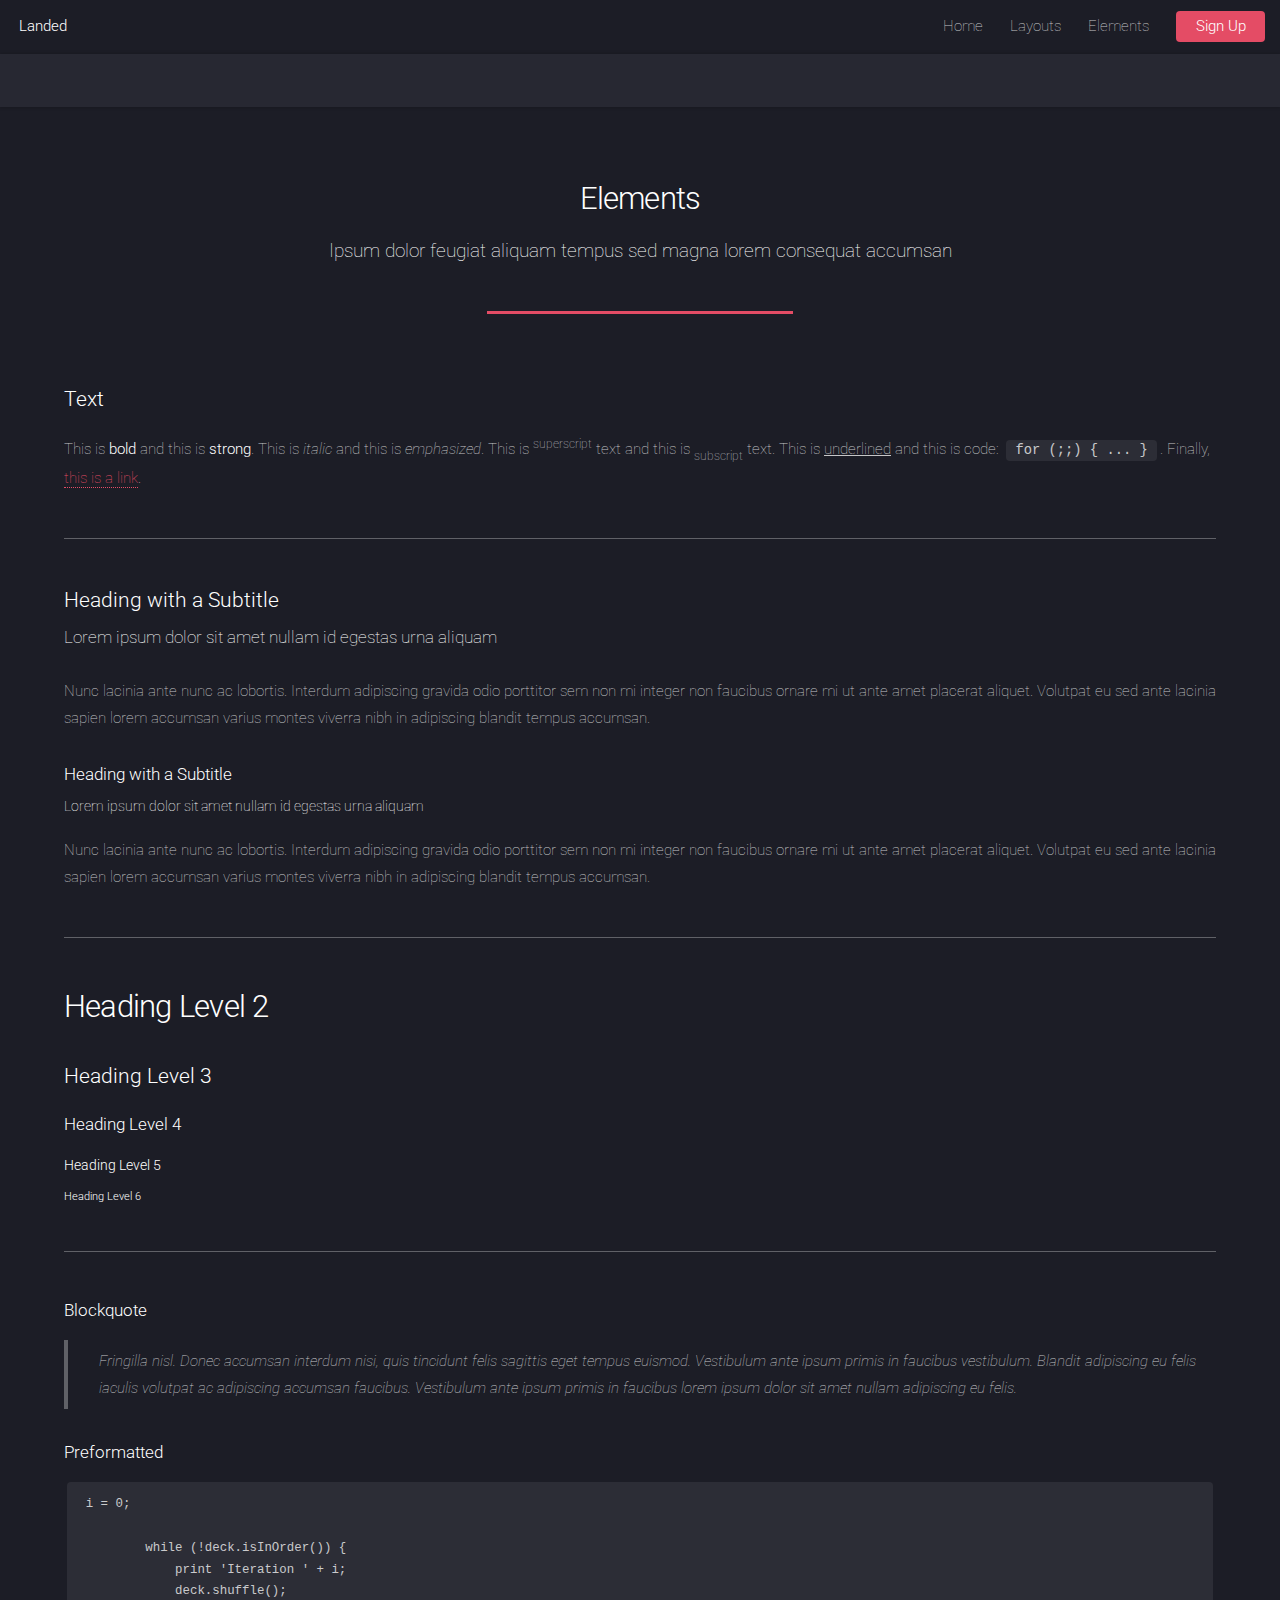
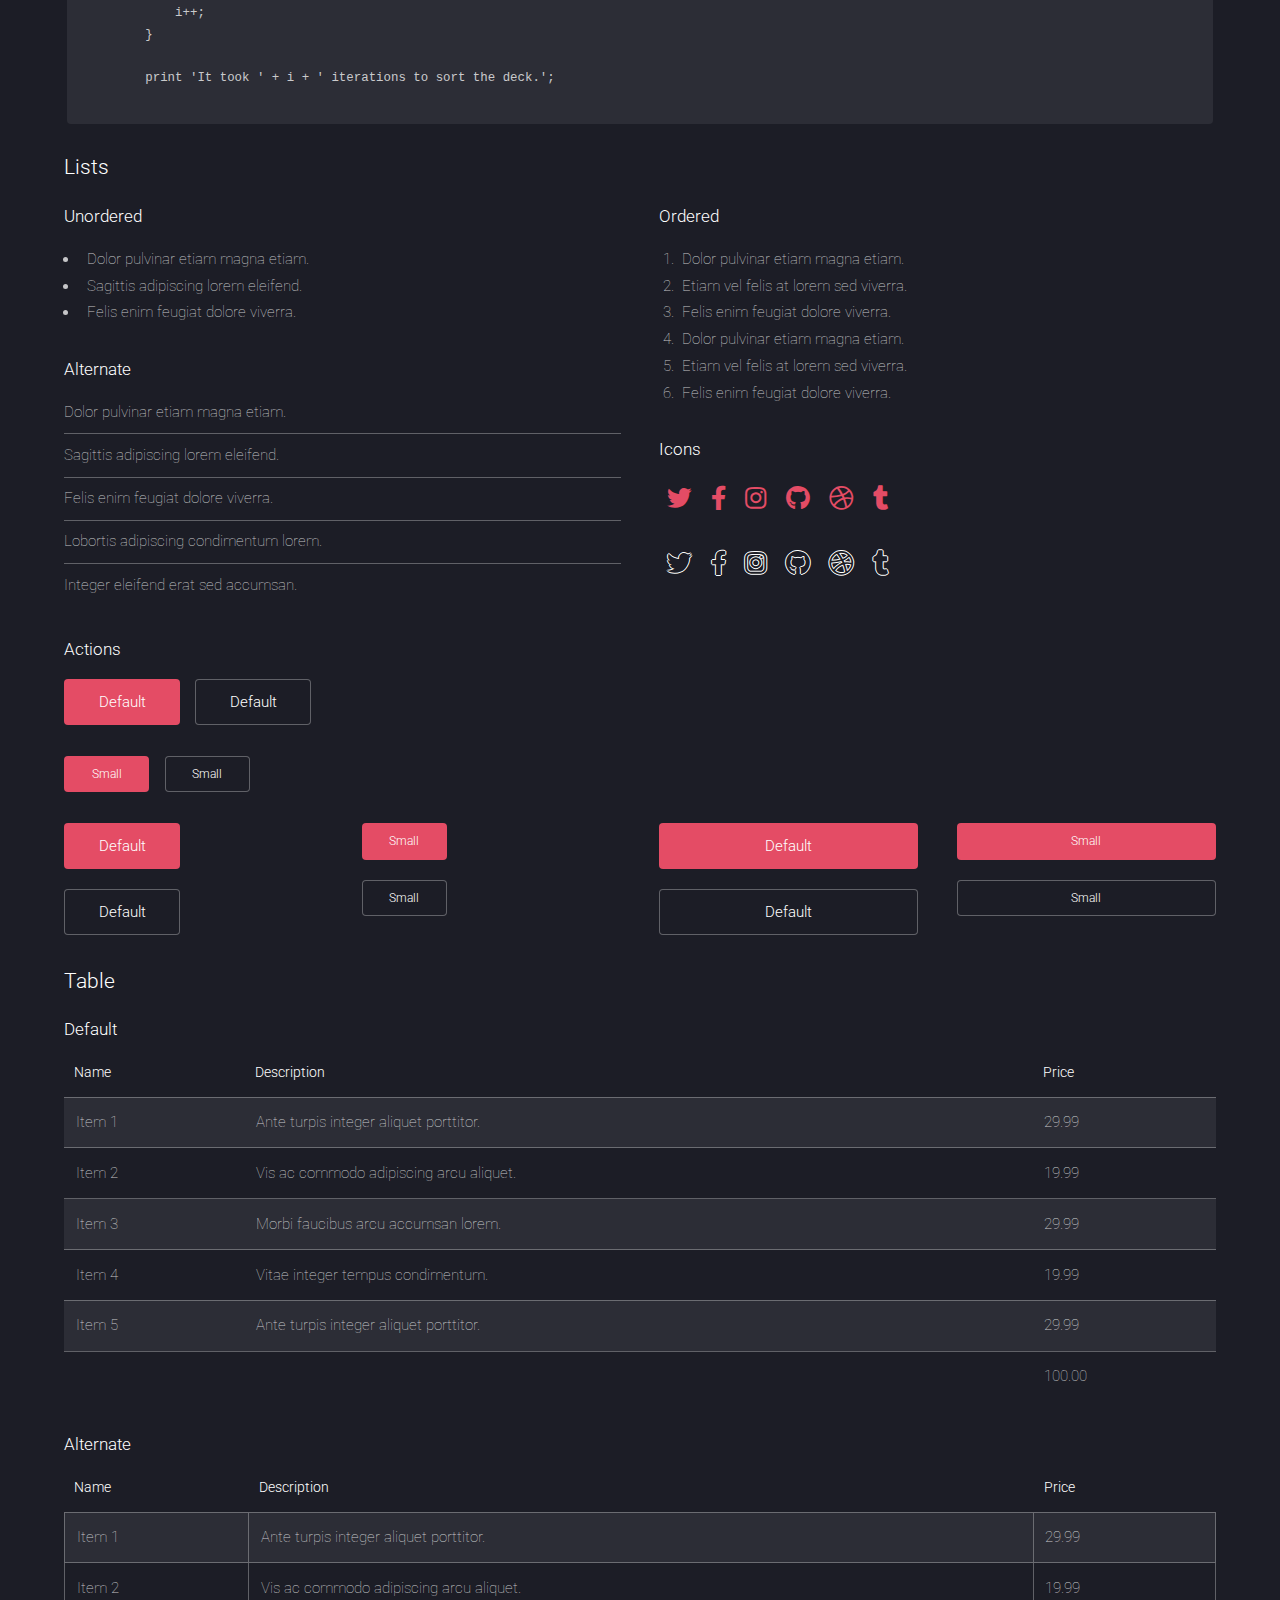
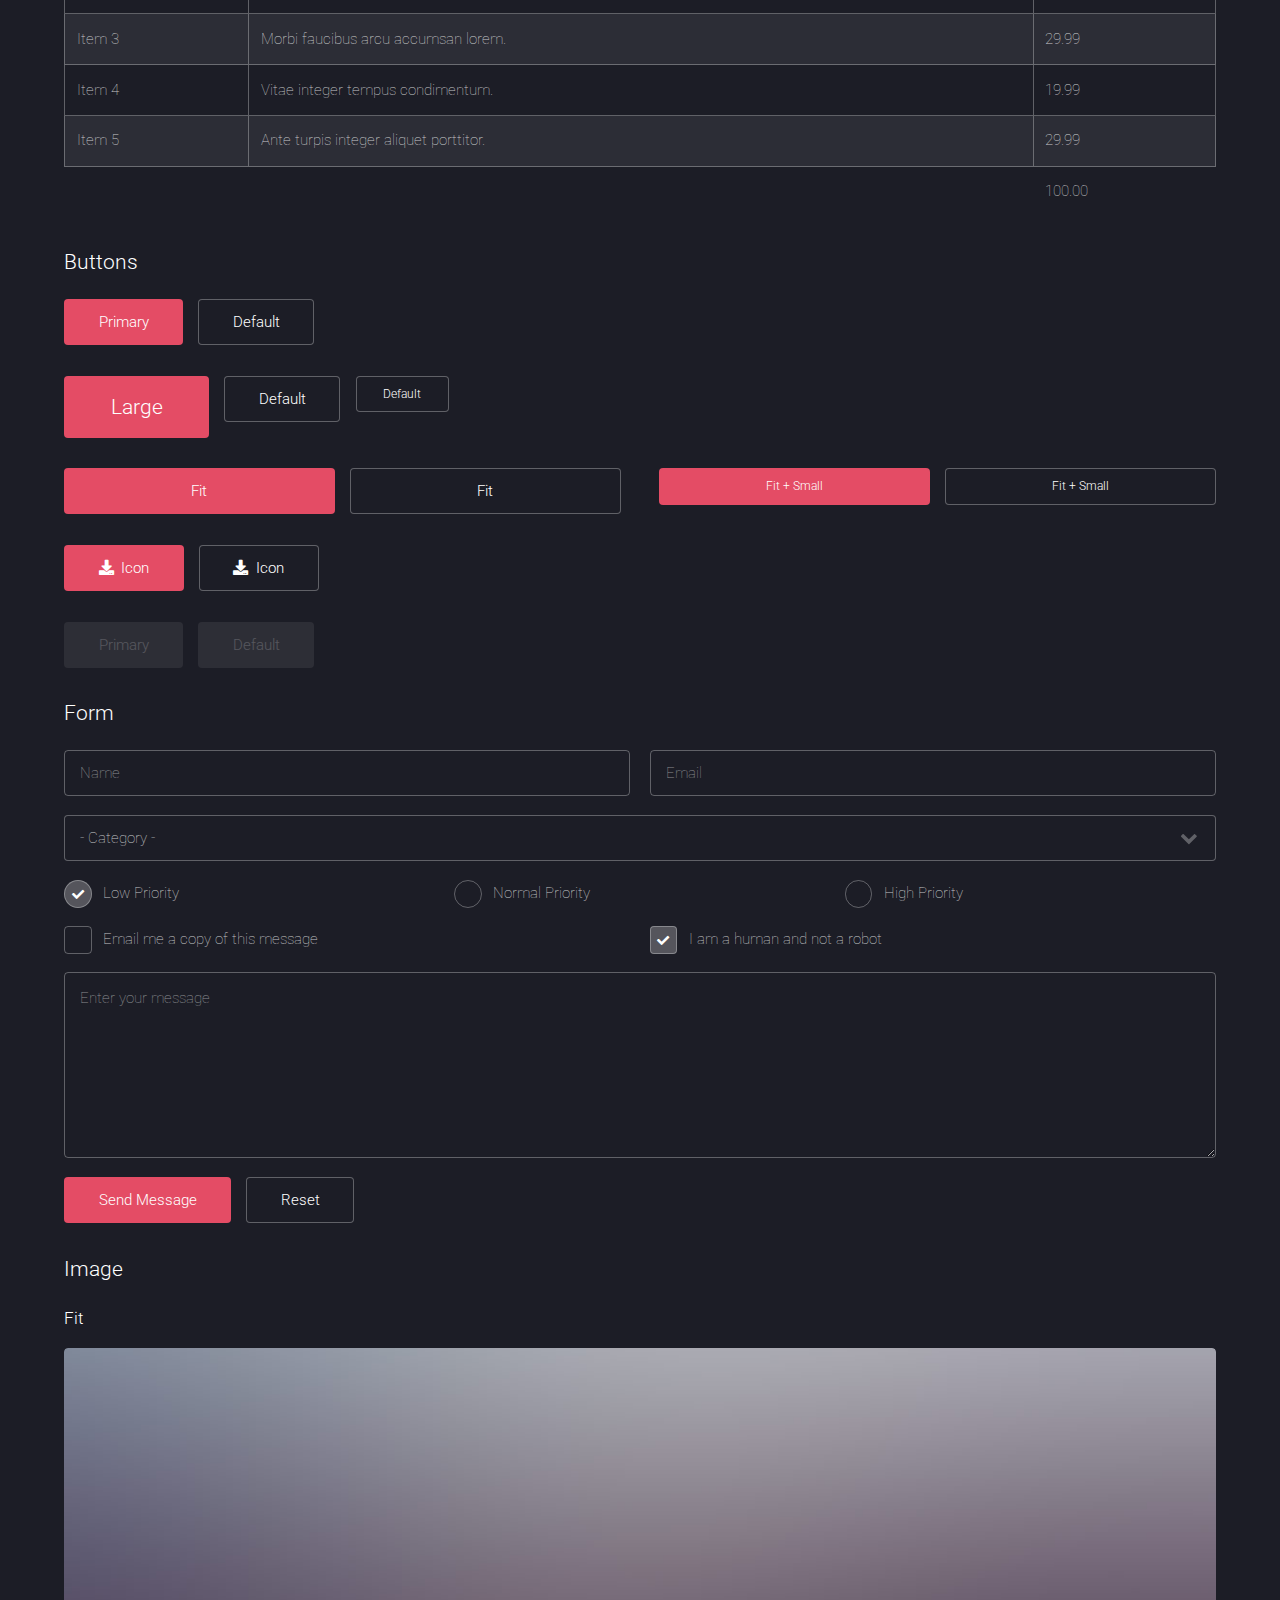
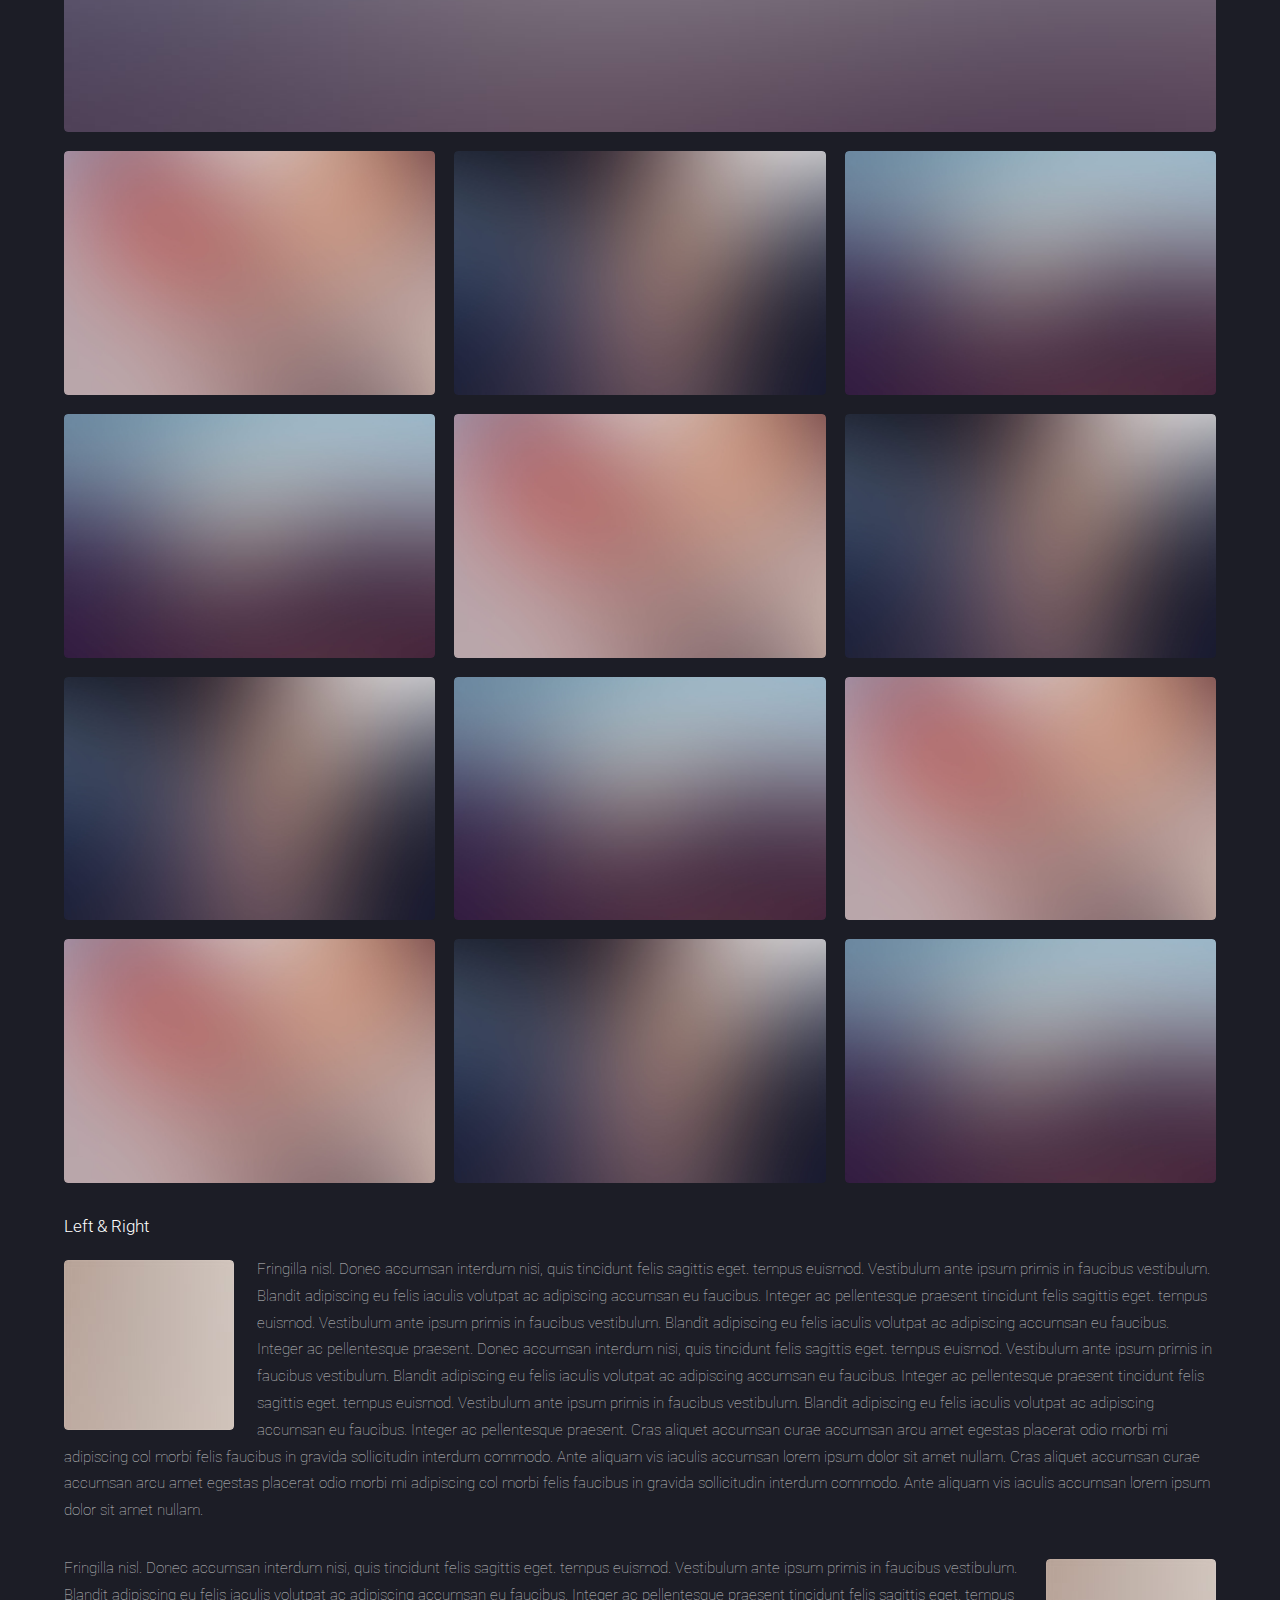
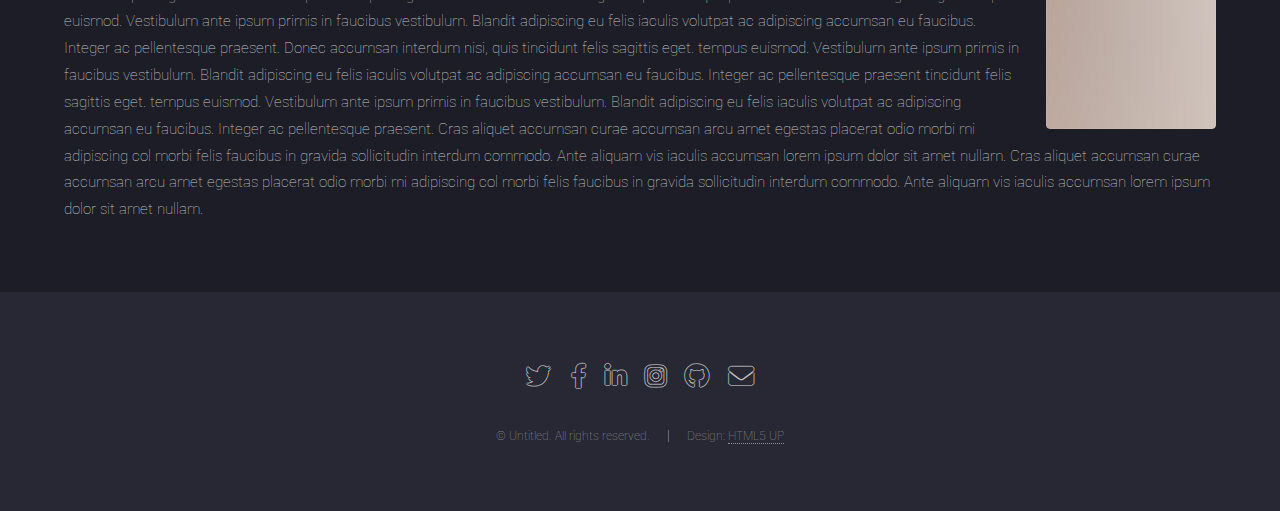
<file: elements.html>
<!DOCTYPE HTML>
<!--
	Landed by HTML5 UP
	html5up.net | @ajlkn
	Free for personal and commercial use under the CCA 3.0 license (html5up.net/license)
-->
<html>
	<head>
		<title>Elements - Landed by HTML5 UP</title>
		<meta charset="utf-8" />
		<meta name="viewport" content="width=device-width, initial-scale=1, user-scalable=no" />
		<link rel="stylesheet" href="assets/css/main.css" />
		<noscript><link rel="stylesheet" href="assets/css/noscript.css" /></noscript>
	</head>
	<body class="is-preload">
		<div id="page-wrapper">

			<!-- Header -->
				<header id="header">
					<h1 id="logo"><a href="index.html">Landed</a></h1>
					<nav id="nav">
						<ul>
							<li><a href="index.html">Home</a></li>
							<li>
								<a href="#">Layouts</a>
								<ul>
									<li><a href="left-sidebar.html">Left Sidebar</a></li>
									<li><a href="right-sidebar.html">Right Sidebar</a></li>
									<li><a href="no-sidebar.html">No Sidebar</a></li>
									<li>
										<a href="#">Submenu</a>
										<ul>
											<li><a href="#">Option 1</a></li>
											<li><a href="#">Option 2</a></li>
											<li><a href="#">Option 3</a></li>
											<li><a href="#">Option 4</a></li>
										</ul>
									</li>
								</ul>
							</li>
							<li><a href="elements.html">Elements</a></li>
							<li><a href="#" class="button primary">Sign Up</a></li>
						</ul>
					</nav>
				</header>

			<!-- Main -->
				<div id="main" class="wrapper style1">
					<div class="container">
						<header class="major">
							<h2>Elements</h2>
							<p>Ipsum dolor feugiat aliquam tempus sed magna lorem consequat accumsan</p>
						</header>

						<!-- Text -->
							<section>
								<h3>Text</h3>
								<p>This is <b>bold</b> and this is <strong>strong</strong>. This is <i>italic</i> and this is <em>emphasized</em>.
								This is <sup>superscript</sup> text and this is <sub>subscript</sub> text.
								This is <u>underlined</u> and this is code: <code>for (;;) { ... }</code>. Finally, <a href="#">this is a link</a>.</p>

								<hr />

								<header>
									<h3>Heading with a Subtitle</h3>
									<p>Lorem ipsum dolor sit amet nullam id egestas urna aliquam</p>
								</header>
								<p>Nunc lacinia ante nunc ac lobortis. Interdum adipiscing gravida odio porttitor sem non mi integer non faucibus ornare mi ut ante amet placerat aliquet. Volutpat eu sed ante lacinia sapien lorem accumsan varius montes viverra nibh in adipiscing blandit tempus accumsan.</p>
								<header>
									<h4>Heading with a Subtitle</h4>
									<p>Lorem ipsum dolor sit amet nullam id egestas urna aliquam</p>
								</header>
								<p>Nunc lacinia ante nunc ac lobortis. Interdum adipiscing gravida odio porttitor sem non mi integer non faucibus ornare mi ut ante amet placerat aliquet. Volutpat eu sed ante lacinia sapien lorem accumsan varius montes viverra nibh in adipiscing blandit tempus accumsan.</p>

								<hr />

								<h2>Heading Level 2</h2>
								<h3>Heading Level 3</h3>
								<h4>Heading Level 4</h4>
								<h5>Heading Level 5</h5>
								<h6>Heading Level 6</h6>

								<hr />

								<h4>Blockquote</h4>
								<blockquote>Fringilla nisl. Donec accumsan interdum nisi, quis tincidunt felis sagittis eget tempus euismod. Vestibulum ante ipsum primis in faucibus vestibulum. Blandit adipiscing eu felis iaculis volutpat ac adipiscing accumsan faucibus. Vestibulum ante ipsum primis in faucibus lorem ipsum dolor sit amet nullam adipiscing eu felis.</blockquote>

								<h4>Preformatted</h4>
								<pre><code>i = 0;

	while (!deck.isInOrder()) {
	    print 'Iteration ' + i;
	    deck.shuffle();
	    i++;
	}

	print 'It took ' + i + ' iterations to sort the deck.';
	</code></pre>
							</section>

						<!-- Lists-->
							<section>
								<h3>Lists</h3>
								<div class="row">
									<div class="col-6 col-12-xsmall">

										<h4>Unordered</h4>
										<ul>
											<li>Dolor pulvinar etiam magna etiam.</li>
											<li>Sagittis adipiscing lorem eleifend.</li>
											<li>Felis enim feugiat dolore viverra.</li>
										</ul>

										<h4>Alternate</h4>
										<ul class="alt">
											<li>Dolor pulvinar etiam magna etiam.</li>
											<li>Sagittis adipiscing lorem eleifend.</li>
											<li>Felis enim feugiat dolore viverra.</li>
											<li>Lobortis adipiscing condimentum lorem.</li>
											<li>Integer eleifend erat sed accumsan.</li>
										</ul>

									</div>
									<div class="col-6 col-12-xsmall">

										<h4>Ordered</h4>
										<ol>
											<li>Dolor pulvinar etiam magna etiam.</li>
											<li>Etiam vel felis at lorem sed viverra.</li>
											<li>Felis enim feugiat dolore viverra.</li>
											<li>Dolor pulvinar etiam magna etiam.</li>
											<li>Etiam vel felis at lorem sed viverra.</li>
											<li>Felis enim feugiat dolore viverra.</li>
										</ol>

										<h4>Icons</h4>
										<ul class="icons">
											<li><a href="#" class="icon brands fa-twitter"><span class="label">Twitter</span></a></li>
											<li><a href="#" class="icon brands fa-facebook-f"><span class="label">Facebook</span></a></li>
											<li><a href="#" class="icon brands fa-instagram"><span class="label">Instagram</span></a></li>
											<li><a href="#" class="icon brands fa-github"><span class="label">Github</span></a></li>
											<li><a href="#" class="icon brands fa-dribbble"><span class="label">Dribbble</span></a></li>
											<li><a href="#" class="icon brands fa-tumblr"><span class="label">Tumblr</span></a></li>
										</ul>
										<ul class="icons">
											<li><a href="#" class="icon brands alt fa-twitter"><span class="label">Twitter</span></a></li>
											<li><a href="#" class="icon brands alt fa-facebook-f"><span class="label">Facebook</span></a></li>
											<li><a href="#" class="icon brands alt fa-instagram"><span class="label">Instagram</span></a></li>
											<li><a href="#" class="icon brands alt fa-github"><span class="label">Github</span></a></li>
											<li><a href="#" class="icon brands alt fa-dribbble"><span class="label">Dribbble</span></a></li>
											<li><a href="#" class="icon brands alt fa-tumblr"><span class="label">Tumblr</span></a></li>
										</ul>

									</div>
								</div>

								<h4>Actions</h4>
								<ul class="actions">
									<li><a href="#" class="button primary">Default</a></li>
									<li><a href="#" class="button">Default</a></li>
								</ul>
								<ul class="actions small">
									<li><a href="#" class="button primary small">Small</a></li>
									<li><a href="#" class="button small">Small</a></li>
								</ul>
								<div class="row">
									<div class="col-3 col-6-medium col-12-xsmall">
										<ul class="actions stacked">
											<li><a href="#" class="button primary">Default</a></li>
											<li><a href="#" class="button">Default</a></li>
										</ul>
									</div>
									<div class="col-3 col-6-medium col-12-xsmall">
										<ul class="actions stacked">
											<li><a href="#" class="button primary small">Small</a></li>
											<li><a href="#" class="button small">Small</a></li>
										</ul>
									</div>
									<div class="col-3 col-6-medium col-12-xsmall">
										<ul class="actions stacked">
											<li><a href="#" class="button primary fit">Default</a></li>
											<li><a href="#" class="button fit">Default</a></li>
										</ul>
									</div>
									<div class="col-3 col-6-medium col-12-xsmall">
										<ul class="actions stacked">
											<li><a href="#" class="button primary small fit">Small</a></li>
											<li><a href="#" class="button small fit">Small</a></li>
										</ul>
									</div>
								</div>
							</section>

						<!-- Table -->
							<section>
								<h3>Table</h3>
								<h4>Default</h4>
								<div class="table-wrapper">
									<table>
										<thead>
											<tr>
												<th>Name</th>
												<th>Description</th>
												<th>Price</th>
											</tr>
										</thead>
										<tbody>
											<tr>
												<td>Item 1</td>
												<td>Ante turpis integer aliquet porttitor.</td>
												<td>29.99</td>
											</tr>
											<tr>
												<td>Item 2</td>
												<td>Vis ac commodo adipiscing arcu aliquet.</td>
												<td>19.99</td>
											</tr>
											<tr>
												<td>Item 3</td>
												<td> Morbi faucibus arcu accumsan lorem.</td>
												<td>29.99</td>
											</tr>
											<tr>
												<td>Item 4</td>
												<td>Vitae integer tempus condimentum.</td>
												<td>19.99</td>
											</tr>
											<tr>
												<td>Item 5</td>
												<td>Ante turpis integer aliquet porttitor.</td>
												<td>29.99</td>
											</tr>
										</tbody>
										<tfoot>
											<tr>
												<td colspan="2"></td>
												<td>100.00</td>
											</tr>
										</tfoot>
									</table>
								</div>
								<h4>Alternate</h4>
								<div class="table-wrapper">
									<table class="alt">
										<thead>
											<tr>
												<th>Name</th>
												<th>Description</th>
												<th>Price</th>
											</tr>
										</thead>
										<tbody>
											<tr>
												<td>Item 1</td>
												<td>Ante turpis integer aliquet porttitor.</td>
												<td>29.99</td>
											</tr>
											<tr>
												<td>Item 2</td>
												<td>Vis ac commodo adipiscing arcu aliquet.</td>
												<td>19.99</td>
											</tr>
											<tr>
												<td>Item 3</td>
												<td> Morbi faucibus arcu accumsan lorem.</td>
												<td>29.99</td>
											</tr>
											<tr>
												<td>Item 4</td>
												<td>Vitae integer tempus condimentum.</td>
												<td>19.99</td>
											</tr>
											<tr>
												<td>Item 5</td>
												<td>Ante turpis integer aliquet porttitor.</td>
												<td>29.99</td>
											</tr>
										</tbody>
										<tfoot>
											<tr>
												<td colspan="2"></td>
												<td>100.00</td>
											</tr>
										</tfoot>
									</table>
								</div>
							</section>

						<!-- Buttons -->
							<section>
								<h3>Buttons</h3>
								<ul class="actions">
									<li><a href="#" class="button primary">Primary</a></li>
									<li><a href="#" class="button">Default</a></li>
								</ul>
								<ul class="actions">
									<li><a href="#" class="button primary large">Large</a></li>
									<li><a href="#" class="button">Default</a></li>
									<li><a href="#" class="button small">Default</a></li>
								</ul>
								<div class="row">
									<div class="col-6 col-12-xsmall">
										<ul class="actions fit">
											<li><a href="#" class="button primary fit">Fit</a></li>
											<li><a href="#" class="button fit">Fit</a></li>
										</ul>
									</div>
									<div class="col-6 col-12-xsmall">
										<ul class="actions fit small">
											<li><a href="#" class="button primary fit small">Fit + Small</a></li>
											<li><a href="#" class="button fit small">Fit + Small</a></li>
										</ul>
									</div>
								</div>
								<ul class="actions">
									<li><a href="#" class="button primary icon solid fa-download">Icon</a></li>
									<li><a href="#" class="button icon solid fa-download">Icon</a></li>
								</ul>
								<ul class="actions">
									<li><span class="button primary disabled">Primary</span></li>
									<li><span class="button disabled">Default</span></li>
								</ul>
							</section>

						<!-- Form -->
							<section>
								<h3>Form</h3>
								<form method="post" action="#">
									<div class="row gtr-uniform gtr-50">
										<div class="col-6 col-12-xsmall">
											<input type="text" name="name" id="name" value="" placeholder="Name" />
										</div>
										<div class="col-6 col-12-xsmall">
											<input type="email" name="email" id="email" value="" placeholder="Email" />
										</div>
										<div class="col-12">
											<select name="category" id="category">
												<option value="">- Category -</option>
												<option value="1">Manufacturing</option>
												<option value="1">Shipping</option>
												<option value="1">Administration</option>
												<option value="1">Human Resources</option>
											</select>
										</div>
										<div class="col-4 col-12-medium">
											<input type="radio" id="priority-low" name="priority" checked>
											<label for="priority-low">Low Priority</label>
										</div>
										<div class="col-4 col-12-medium">
											<input type="radio" id="priority-normal" name="priority">
											<label for="priority-normal">Normal Priority</label>
										</div>
										<div class="col-4 col-12-medium">
											<input type="radio" id="priority-high" name="priority">
											<label for="priority-high">High Priority</label>
										</div>
										<div class="col-6 col-12-medium">
											<input type="checkbox" id="copy" name="copy">
											<label for="copy">Email me a copy of this message</label>
										</div>
										<div class="col-6 col-12-medium">
											<input type="checkbox" id="human" name="human" checked>
											<label for="human">I am a human and not a robot</label>
										</div>
										<div class="col-12">
											<textarea name="message" id="message" placeholder="Enter your message" rows="6"></textarea>
										</div>
										<div class="col-12">
											<ul class="actions">
												<li><input type="submit" value="Send Message" class="primary" /></li>
												<li><input type="reset" value="Reset" /></li>
											</ul>
										</div>
									</div>
								</form>
							</section>

						<!-- Image -->
							<section>
								<h3>Image</h3>
								<h4>Fit</h4>
								<div class="box alt">
									<div class="row gtr-50 gtr-uniform">
										<div class="col-12"><span class="image fit"><img src="images/pic07.jpg" alt="" /></span></div>
										<div class="col-4 col-6-xsmall"><span class="image fit"><img src="images/pic02.jpg" alt="" /></span></div>
										<div class="col-4 col-6-xsmall"><span class="image fit"><img src="images/pic03.jpg" alt="" /></span></div>
										<div class="col-4 col-6-xsmall"><span class="image fit"><img src="images/pic04.jpg" alt="" /></span></div>
										<div class="col-4 col-6-xsmall"><span class="image fit"><img src="images/pic04.jpg" alt="" /></span></div>
										<div class="col-4 col-6-xsmall"><span class="image fit"><img src="images/pic02.jpg" alt="" /></span></div>
										<div class="col-4 col-6-xsmall"><span class="image fit"><img src="images/pic03.jpg" alt="" /></span></div>
										<div class="col-4 col-6-xsmall"><span class="image fit"><img src="images/pic03.jpg" alt="" /></span></div>
										<div class="col-4 col-6-xsmall"><span class="image fit"><img src="images/pic04.jpg" alt="" /></span></div>
										<div class="col-4 col-6-xsmall"><span class="image fit"><img src="images/pic02.jpg" alt="" /></span></div>
										<div class="col-4 col-6-xsmall"><span class="image fit"><img src="images/pic02.jpg" alt="" /></span></div>
										<div class="col-4 col-6-xsmall"><span class="image fit"><img src="images/pic03.jpg" alt="" /></span></div>
										<div class="col-4 col-6-xsmall"><span class="image fit"><img src="images/pic04.jpg" alt="" /></span></div>
									</div>
								</div>

								<h4>Left &amp; Right</h4>
								<p><span class="image left"><img src="images/pic08.jpg" alt="" /></span>Fringilla nisl. Donec accumsan interdum nisi, quis tincidunt felis sagittis eget. tempus euismod. Vestibulum ante ipsum primis in faucibus vestibulum. Blandit adipiscing eu felis iaculis volutpat ac adipiscing accumsan eu faucibus. Integer ac pellentesque praesent tincidunt felis sagittis eget. tempus euismod. Vestibulum ante ipsum primis in faucibus vestibulum. Blandit adipiscing eu felis iaculis volutpat ac adipiscing accumsan eu faucibus. Integer ac pellentesque praesent. Donec accumsan interdum nisi, quis tincidunt felis sagittis eget. tempus euismod. Vestibulum ante ipsum primis in faucibus vestibulum. Blandit adipiscing eu felis iaculis volutpat ac adipiscing accumsan eu faucibus. Integer ac pellentesque praesent tincidunt felis sagittis eget. tempus euismod. Vestibulum ante ipsum primis in faucibus vestibulum. Blandit adipiscing eu felis iaculis volutpat ac adipiscing accumsan eu faucibus. Integer ac pellentesque praesent. Cras aliquet accumsan curae accumsan arcu amet egestas placerat odio morbi mi adipiscing col morbi felis faucibus in gravida sollicitudin interdum commodo. Ante aliquam vis iaculis accumsan lorem ipsum dolor sit amet nullam. Cras aliquet accumsan curae accumsan arcu amet egestas placerat odio morbi mi adipiscing col morbi felis faucibus in gravida sollicitudin interdum commodo. Ante aliquam vis iaculis accumsan lorem ipsum dolor sit amet nullam.</p>
								<p><span class="image right"><img src="images/pic08.jpg" alt="" /></span>Fringilla nisl. Donec accumsan interdum nisi, quis tincidunt felis sagittis eget. tempus euismod. Vestibulum ante ipsum primis in faucibus vestibulum. Blandit adipiscing eu felis iaculis volutpat ac adipiscing accumsan eu faucibus. Integer ac pellentesque praesent tincidunt felis sagittis eget. tempus euismod. Vestibulum ante ipsum primis in faucibus vestibulum. Blandit adipiscing eu felis iaculis volutpat ac adipiscing accumsan eu faucibus. Integer ac pellentesque praesent. Donec accumsan interdum nisi, quis tincidunt felis sagittis eget. tempus euismod. Vestibulum ante ipsum primis in faucibus vestibulum. Blandit adipiscing eu felis iaculis volutpat ac adipiscing accumsan eu faucibus. Integer ac pellentesque praesent tincidunt felis sagittis eget. tempus euismod. Vestibulum ante ipsum primis in faucibus vestibulum. Blandit adipiscing eu felis iaculis volutpat ac adipiscing accumsan eu faucibus. Integer ac pellentesque praesent. Cras aliquet accumsan curae accumsan arcu amet egestas placerat odio morbi mi adipiscing col morbi felis faucibus in gravida sollicitudin interdum commodo. Ante aliquam vis iaculis accumsan lorem ipsum dolor sit amet nullam. Cras aliquet accumsan curae accumsan arcu amet egestas placerat odio morbi mi adipiscing col morbi felis faucibus in gravida sollicitudin interdum commodo. Ante aliquam vis iaculis accumsan lorem ipsum dolor sit amet nullam.</p>
							</section>

					</div>
				</div>

			<!-- Footer -->
				<footer id="footer">
					<ul class="icons">
						<li><a href="#" class="icon brands alt fa-twitter"><span class="label">Twitter</span></a></li>
						<li><a href="#" class="icon brands alt fa-facebook-f"><span class="label">Facebook</span></a></li>
						<li><a href="#" class="icon brands alt fa-linkedin-in"><span class="label">LinkedIn</span></a></li>
						<li><a href="#" class="icon brands alt fa-instagram"><span class="label">Instagram</span></a></li>
						<li><a href="#" class="icon brands alt fa-github"><span class="label">GitHub</span></a></li>
						<li><a href="#" class="icon solid alt fa-envelope"><span class="label">Email</span></a></li>
					</ul>
					<ul class="copyright">
						<li>&copy; Untitled. All rights reserved.</li><li>Design: <a href="http://html5up.net">HTML5 UP</a></li>
					</ul>
				</footer>

		</div>

		<!-- Scripts -->
			<script src="assets/js/jquery.min.js"></script>
			<script src="assets/js/jquery.scrolly.min.js"></script>
			<script src="assets/js/jquery.dropotron.min.js"></script>
			<script src="assets/js/jquery.scrollex.min.js"></script>
			<script src="assets/js/browser.min.js"></script>
			<script src="assets/js/breakpoints.min.js"></script>
			<script src="assets/js/util.js"></script>
			<script src="assets/js/main.js"></script>

	</body>
</html>
</file>
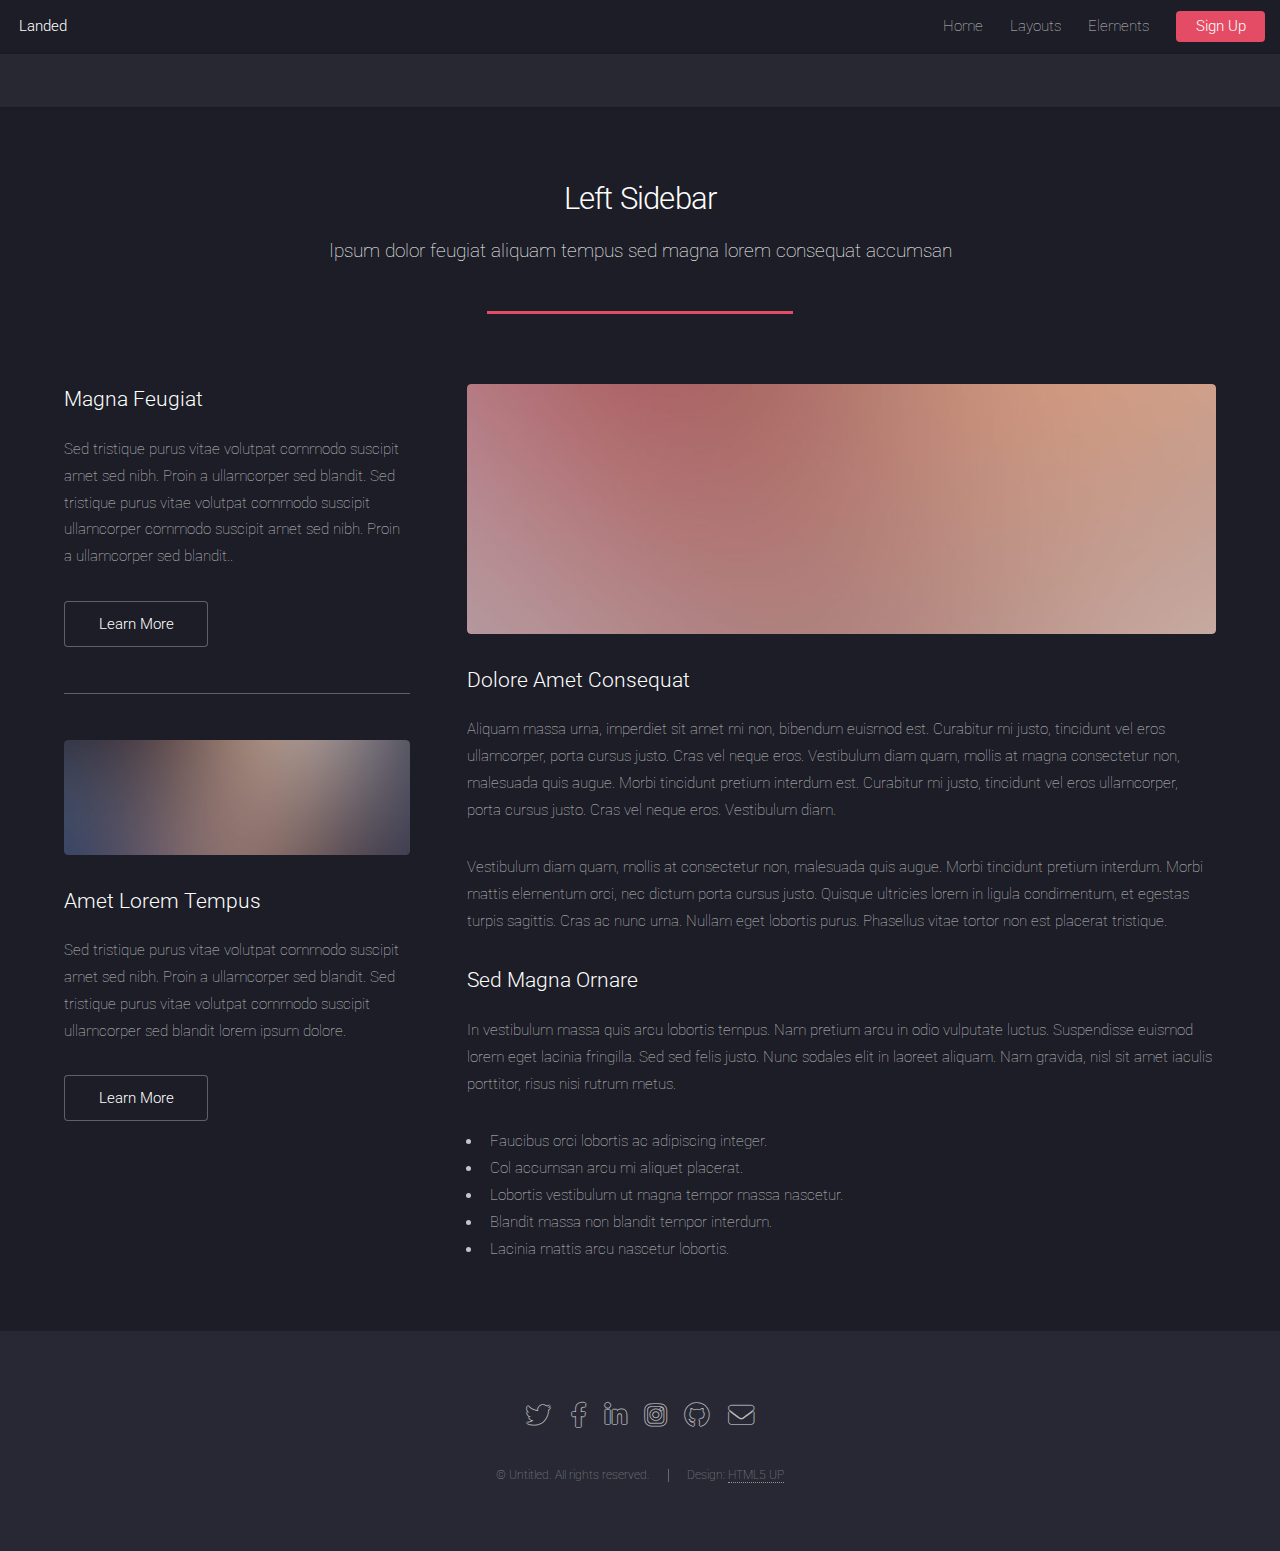
<file: left-sidebar.html>
<!DOCTYPE HTML>
<!--
	Landed by HTML5 UP
	html5up.net | @ajlkn
	Free for personal and commercial use under the CCA 3.0 license (html5up.net/license)
-->
<html>
	<head>
		<title>Left Sidebar - Landed by HTML5 UP</title>
		<meta charset="utf-8" />
		<meta name="viewport" content="width=device-width, initial-scale=1, user-scalable=no" />
		<link rel="stylesheet" href="assets/css/main.css" />
		<noscript><link rel="stylesheet" href="assets/css/noscript.css" /></noscript>
	</head>
	<body class="is-preload">
		<div id="page-wrapper">

			<!-- Header -->
				<header id="header">
					<h1 id="logo"><a href="index.html">Landed</a></h1>
					<nav id="nav">
						<ul>
							<li><a href="index.html">Home</a></li>
							<li>
								<a href="#">Layouts</a>
								<ul>
									<li><a href="left-sidebar.html">Left Sidebar</a></li>
									<li><a href="right-sidebar.html">Right Sidebar</a></li>
									<li><a href="no-sidebar.html">No Sidebar</a></li>
									<li>
										<a href="#">Submenu</a>
										<ul>
											<li><a href="#">Option 1</a></li>
											<li><a href="#">Option 2</a></li>
											<li><a href="#">Option 3</a></li>
											<li><a href="#">Option 4</a></li>
										</ul>
									</li>
								</ul>
							</li>
							<li><a href="elements.html">Elements</a></li>
							<li><a href="#" class="button primary">Sign Up</a></li>
						</ul>
					</nav>
				</header>

			<!-- Main -->
				<div id="main" class="wrapper style1">
					<div class="container">
						<header class="major">
							<h2>Left Sidebar</h2>
							<p>Ipsum dolor feugiat aliquam tempus sed magna lorem consequat accumsan</p>
						</header>
						<div class="row gtr-150">
							<div class="col-4 col-12-medium">

								<!-- Sidebar -->
									<section id="sidebar">
										<section>
											<h3>Magna Feugiat</h3>
											<p>Sed tristique purus vitae volutpat commodo suscipit amet sed nibh. Proin a ullamcorper sed blandit. Sed tristique purus vitae volutpat commodo suscipit ullamcorper commodo suscipit amet sed nibh. Proin a ullamcorper sed blandit..</p>
											<footer>
												<ul class="actions">
													<li><a href="#" class="button">Learn More</a></li>
												</ul>
											</footer>
										</section>
										<hr />
										<section>
											<a href="#" class="image fit"><img src="images/pic06.jpg" alt="" /></a>
											<h3>Amet Lorem Tempus</h3>
											<p>Sed tristique purus vitae volutpat commodo suscipit amet sed nibh. Proin a ullamcorper sed blandit. Sed tristique purus vitae volutpat commodo suscipit ullamcorper sed blandit lorem ipsum dolore.</p>
											<footer>
												<ul class="actions">
													<li><a href="#" class="button">Learn More</a></li>
												</ul>
											</footer>
										</section>
									</section>

							</div>
							<div class="col-8 col-12-medium imp-medium">

								<!-- Content -->
									<section id="content">
										<a href="#" class="image fit"><img src="images/pic05.jpg" alt="" /></a>
										<h3>Dolore Amet Consequat</h3>
										<p>Aliquam massa urna, imperdiet sit amet mi non, bibendum euismod est. Curabitur mi justo, tincidunt vel eros ullamcorper, porta cursus justo. Cras vel neque eros. Vestibulum diam quam, mollis at magna consectetur non, malesuada quis augue. Morbi tincidunt pretium interdum est. Curabitur mi justo, tincidunt vel eros ullamcorper, porta cursus justo. Cras vel neque eros. Vestibulum diam.</p>
										<p>Vestibulum diam quam, mollis at consectetur non, malesuada quis augue. Morbi tincidunt pretium interdum. Morbi mattis elementum orci, nec dictum porta cursus justo. Quisque ultricies lorem in ligula condimentum, et egestas turpis sagittis. Cras ac nunc urna. Nullam eget lobortis purus. Phasellus vitae tortor non est placerat tristique.</p>
										<h3>Sed Magna Ornare</h3>
										<p>In vestibulum massa quis arcu lobortis tempus. Nam pretium arcu in odio vulputate luctus. Suspendisse euismod lorem eget lacinia fringilla. Sed sed felis justo. Nunc sodales elit in laoreet aliquam. Nam gravida, nisl sit amet iaculis porttitor, risus nisi rutrum metus.</p>
										<ul>
											<li>Faucibus orci lobortis ac adipiscing integer.</li>
											<li>Col accumsan arcu mi aliquet placerat.</li>
											<li>Lobortis vestibulum ut magna tempor massa nascetur.</li>
											<li>Blandit massa non blandit tempor interdum.</li>
											<li>Lacinia mattis arcu nascetur lobortis.</li>
										</ul>
									</section>

							</div>
						</div>
					</div>
				</div>

			<!-- Footer -->
				<footer id="footer">
					<ul class="icons">
						<li><a href="#" class="icon brands alt fa-twitter"><span class="label">Twitter</span></a></li>
						<li><a href="#" class="icon brands alt fa-facebook-f"><span class="label">Facebook</span></a></li>
						<li><a href="#" class="icon brands alt fa-linkedin-in"><span class="label">LinkedIn</span></a></li>
						<li><a href="#" class="icon brands alt fa-instagram"><span class="label">Instagram</span></a></li>
						<li><a href="#" class="icon brands alt fa-github"><span class="label">GitHub</span></a></li>
						<li><a href="#" class="icon solid alt fa-envelope"><span class="label">Email</span></a></li>
					</ul>
					<ul class="copyright">
						<li>&copy; Untitled. All rights reserved.</li><li>Design: <a href="http://html5up.net">HTML5 UP</a></li>
					</ul>
				</footer>

		</div>

		<!-- Scripts -->
			<script src="assets/js/jquery.min.js"></script>
			<script src="assets/js/jquery.scrolly.min.js"></script>
			<script src="assets/js/jquery.dropotron.min.js"></script>
			<script src="assets/js/jquery.scrollex.min.js"></script>
			<script src="assets/js/browser.min.js"></script>
			<script src="assets/js/breakpoints.min.js"></script>
			<script src="assets/js/util.js"></script>
			<script src="assets/js/main.js"></script>

	</body>
</html>
</file>
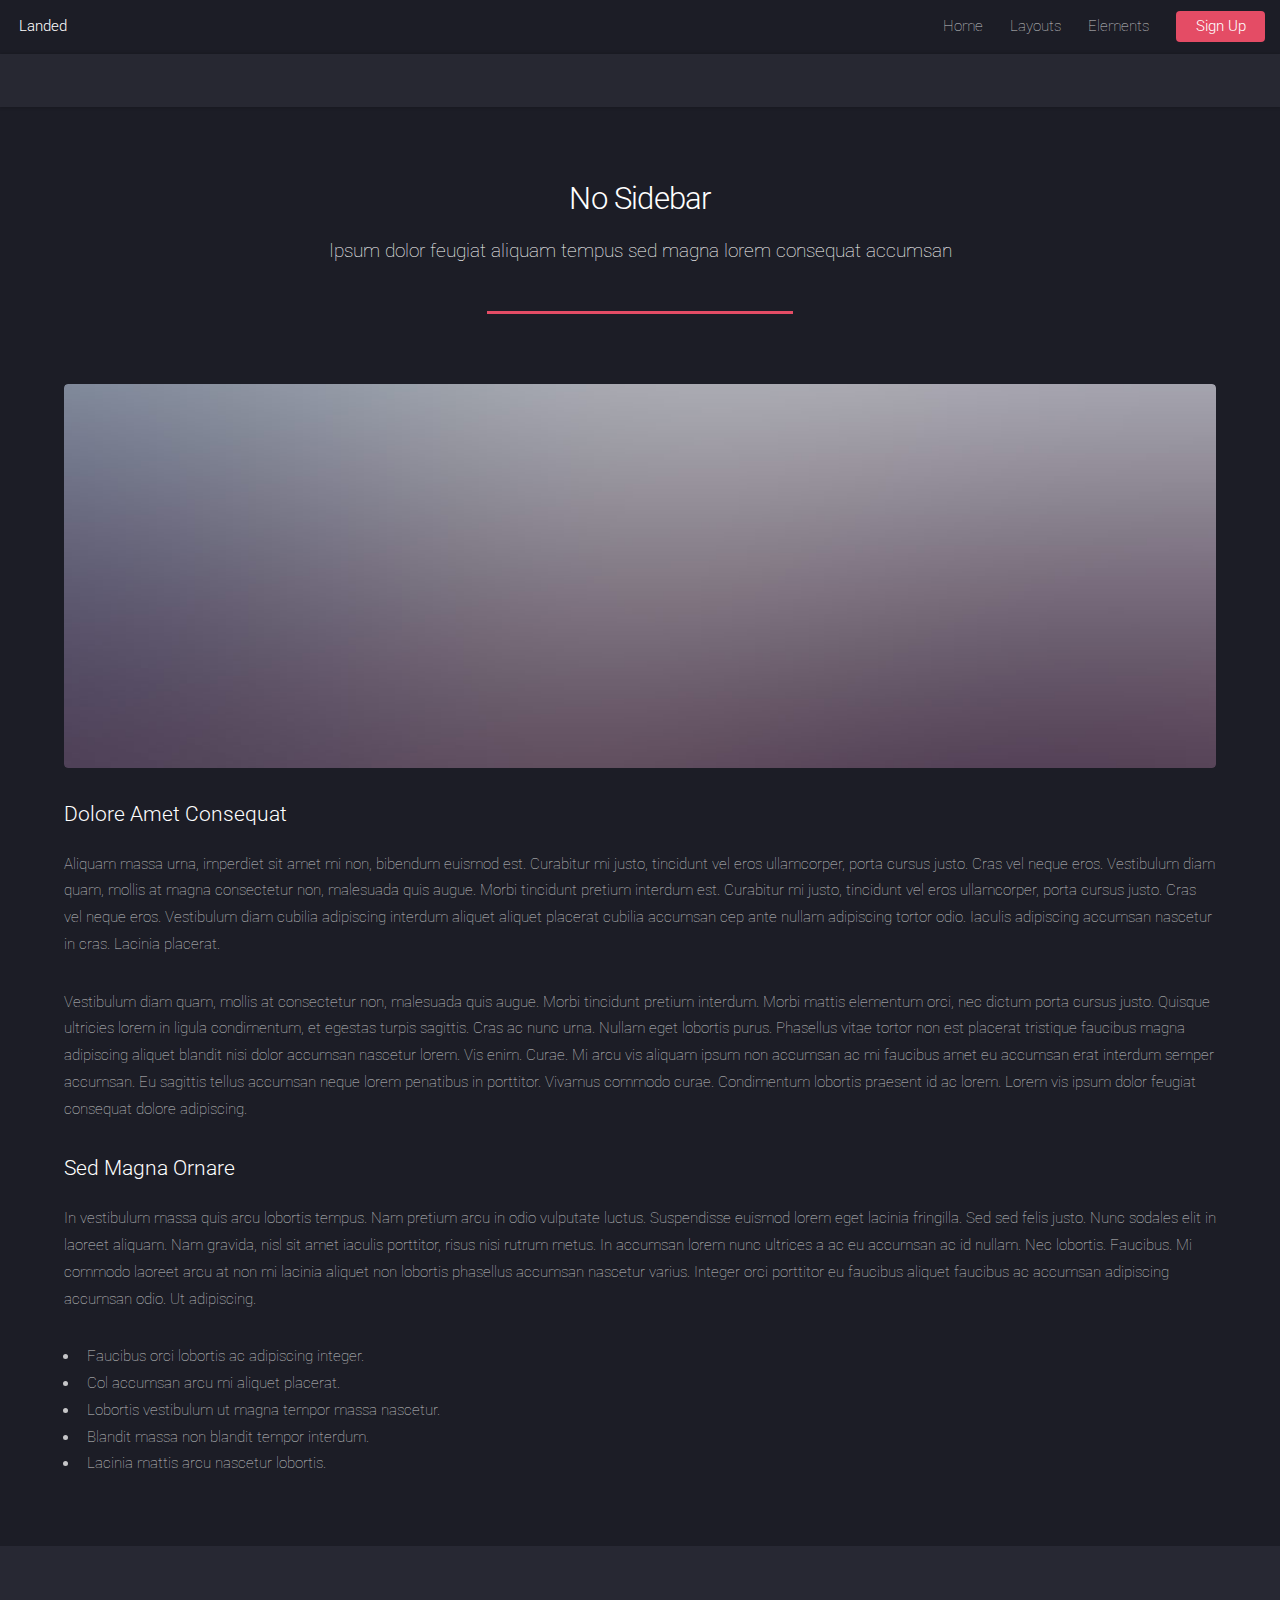
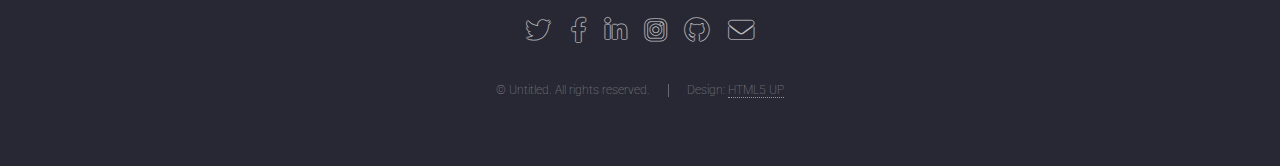
<file: no-sidebar.html>
<!DOCTYPE HTML>
<!--
	Landed by HTML5 UP
	html5up.net | @ajlkn
	Free for personal and commercial use under the CCA 3.0 license (html5up.net/license)
-->
<html>
	<head>
		<title>No Sidebar - Landed by HTML5 UP</title>
		<meta charset="utf-8" />
		<meta name="viewport" content="width=device-width, initial-scale=1, user-scalable=no" />
		<link rel="stylesheet" href="assets/css/main.css" />
		<noscript><link rel="stylesheet" href="assets/css/noscript.css" /></noscript>
	</head>
	<body class="is-preload">
		<div id="page-wrapper">

			<!-- Header -->
				<header id="header">
					<h1 id="logo"><a href="index.html">Landed</a></h1>
					<nav id="nav">
						<ul>
							<li><a href="index.html">Home</a></li>
							<li>
								<a href="#">Layouts</a>
								<ul>
									<li><a href="left-sidebar.html">Left Sidebar</a></li>
									<li><a href="right-sidebar.html">Right Sidebar</a></li>
									<li><a href="no-sidebar.html">No Sidebar</a></li>
									<li>
										<a href="#">Submenu</a>
										<ul>
											<li><a href="#">Option 1</a></li>
											<li><a href="#">Option 2</a></li>
											<li><a href="#">Option 3</a></li>
											<li><a href="#">Option 4</a></li>
										</ul>
									</li>
								</ul>
							</li>
							<li><a href="elements.html">Elements</a></li>
							<li><a href="#" class="button primary">Sign Up</a></li>
						</ul>
					</nav>
				</header>

			<!-- Main -->
				<div id="main" class="wrapper style1">
					<div class="container">
						<header class="major">
							<h2>No Sidebar</h2>
							<p>Ipsum dolor feugiat aliquam tempus sed magna lorem consequat accumsan</p>
						</header>

						<!-- Content -->
							<section id="content">
								<a href="#" class="image fit"><img src="images/pic07.jpg" alt="" /></a>
								<h3>Dolore Amet Consequat</h3>
								<p>Aliquam massa urna, imperdiet sit amet mi non, bibendum euismod est. Curabitur mi justo, tincidunt vel eros ullamcorper, porta cursus justo. Cras vel neque eros. Vestibulum diam quam, mollis at magna consectetur non, malesuada quis augue. Morbi tincidunt pretium interdum est. Curabitur mi justo, tincidunt vel eros ullamcorper, porta cursus justo. Cras vel neque eros. Vestibulum diam cubilia adipiscing interdum aliquet aliquet placerat cubilia accumsan cep ante nullam adipiscing tortor odio. Iaculis adipiscing accumsan nascetur in cras. Lacinia placerat.</p>
								<p>Vestibulum diam quam, mollis at consectetur non, malesuada quis augue. Morbi tincidunt pretium interdum. Morbi mattis elementum orci, nec dictum porta cursus justo. Quisque ultricies lorem in ligula condimentum, et egestas turpis sagittis. Cras ac nunc urna. Nullam eget lobortis purus. Phasellus vitae tortor non est placerat tristique faucibus magna adipiscing aliquet blandit nisi dolor accumsan nascetur lorem. Vis enim. Curae. Mi arcu vis aliquam ipsum non accumsan ac mi faucibus amet eu accumsan erat interdum semper accumsan. Eu sagittis tellus accumsan neque lorem penatibus in porttitor. Vivamus commodo curae. Condimentum lobortis praesent id ac lorem. Lorem vis ipsum dolor feugiat consequat dolore adipiscing.</p>
								<h3>Sed Magna Ornare</h3>
								<p>In vestibulum massa quis arcu lobortis tempus. Nam pretium arcu in odio vulputate luctus. Suspendisse euismod lorem eget lacinia fringilla. Sed sed felis justo. Nunc sodales elit in laoreet aliquam. Nam gravida, nisl sit amet iaculis porttitor, risus nisi rutrum metus. In accumsan lorem nunc ultrices a ac eu accumsan ac id nullam. Nec lobortis. Faucibus. Mi commodo laoreet arcu at non mi lacinia aliquet non lobortis phasellus accumsan nascetur varius. Integer orci porttitor eu faucibus aliquet faucibus ac accumsan adipiscing accumsan odio. Ut adipiscing.</p>
								<ul>
									<li>Faucibus orci lobortis ac adipiscing integer.</li>
									<li>Col accumsan arcu mi aliquet placerat.</li>
									<li>Lobortis vestibulum ut magna tempor massa nascetur.</li>
									<li>Blandit massa non blandit tempor interdum.</li>
									<li>Lacinia mattis arcu nascetur lobortis.</li>
								</ul>
							</section>

					</div>
				</div>

			<!-- Footer -->
				<footer id="footer">
					<ul class="icons">
						<li><a href="#" class="icon brands alt fa-twitter"><span class="label">Twitter</span></a></li>
						<li><a href="#" class="icon brands alt fa-facebook-f"><span class="label">Facebook</span></a></li>
						<li><a href="#" class="icon brands alt fa-linkedin-in"><span class="label">LinkedIn</span></a></li>
						<li><a href="#" class="icon brands alt fa-instagram"><span class="label">Instagram</span></a></li>
						<li><a href="#" class="icon brands alt fa-github"><span class="label">GitHub</span></a></li>
						<li><a href="#" class="icon solid alt fa-envelope"><span class="label">Email</span></a></li>
					</ul>
					<ul class="copyright">
						<li>&copy; Untitled. All rights reserved.</li><li>Design: <a href="http://html5up.net">HTML5 UP</a></li>
					</ul>
				</footer>

		</div>

		<!-- Scripts -->
			<script src="assets/js/jquery.min.js"></script>
			<script src="assets/js/jquery.scrolly.min.js"></script>
			<script src="assets/js/jquery.dropotron.min.js"></script>
			<script src="assets/js/jquery.scrollex.min.js"></script>
			<script src="assets/js/browser.min.js"></script>
			<script src="assets/js/breakpoints.min.js"></script>
			<script src="assets/js/util.js"></script>
			<script src="assets/js/main.js"></script>

	</body>
</html>
</file>
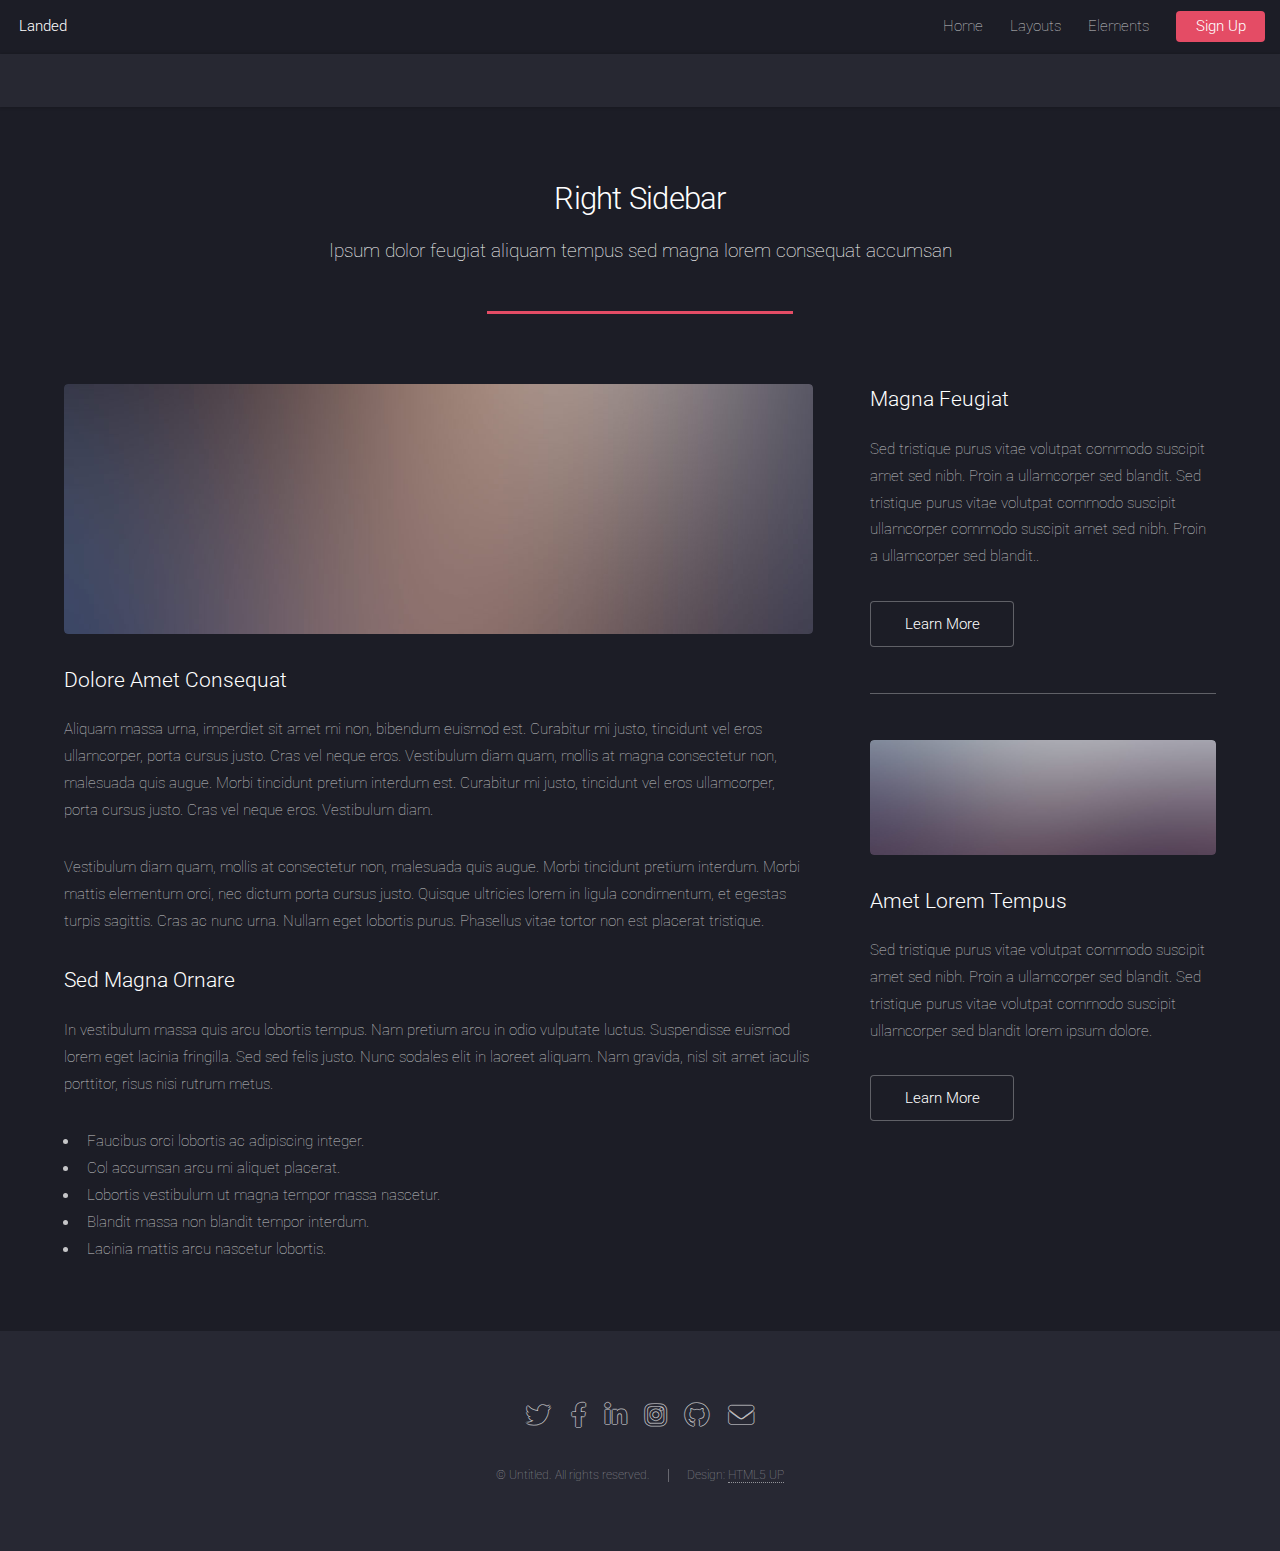
<file: right-sidebar.html>
<!DOCTYPE HTML>
<!--
	Landed by HTML5 UP
	html5up.net | @ajlkn
	Free for personal and commercial use under the CCA 3.0 license (html5up.net/license)
-->
<html>
	<head>
		<title>Right Sidebar - Landed by HTML5 UP</title>
		<meta charset="utf-8" />
		<meta name="viewport" content="width=device-width, initial-scale=1, user-scalable=no" />
		<link rel="stylesheet" href="assets/css/main.css" />
		<noscript><link rel="stylesheet" href="assets/css/noscript.css" /></noscript>
	</head>
	<body class="is-preload">
		<div id="page-wrapper">

			<!-- Header -->
				<header id="header">
					<h1 id="logo"><a href="index.html">Landed</a></h1>
					<nav id="nav">
						<ul>
							<li><a href="index.html">Home</a></li>
							<li>
								<a href="#">Layouts</a>
								<ul>
									<li><a href="left-sidebar.html">Left Sidebar</a></li>
									<li><a href="right-sidebar.html">Right Sidebar</a></li>
									<li><a href="no-sidebar.html">No Sidebar</a></li>
									<li>
										<a href="#">Submenu</a>
										<ul>
											<li><a href="#">Option 1</a></li>
											<li><a href="#">Option 2</a></li>
											<li><a href="#">Option 3</a></li>
											<li><a href="#">Option 4</a></li>
										</ul>
									</li>
								</ul>
							</li>
							<li><a href="elements.html">Elements</a></li>
							<li><a href="#" class="button primary">Sign Up</a></li>
						</ul>
					</nav>
				</header>

			<!-- Main -->
				<div id="main" class="wrapper style1">
					<div class="container">
						<header class="major">
							<h2>Right Sidebar</h2>
							<p>Ipsum dolor feugiat aliquam tempus sed magna lorem consequat accumsan</p>
						</header>
						<div class="row gtr-150">
							<div class="col-8 col-12-medium">

								<!-- Content -->
									<section id="content">
										<a href="#" class="image fit"><img src="images/pic06.jpg" alt="" /></a>
										<h3>Dolore Amet Consequat</h3>
										<p>Aliquam massa urna, imperdiet sit amet mi non, bibendum euismod est. Curabitur mi justo, tincidunt vel eros ullamcorper, porta cursus justo. Cras vel neque eros. Vestibulum diam quam, mollis at magna consectetur non, malesuada quis augue. Morbi tincidunt pretium interdum est. Curabitur mi justo, tincidunt vel eros ullamcorper, porta cursus justo. Cras vel neque eros. Vestibulum diam.</p>
										<p>Vestibulum diam quam, mollis at consectetur non, malesuada quis augue. Morbi tincidunt pretium interdum. Morbi mattis elementum orci, nec dictum porta cursus justo. Quisque ultricies lorem in ligula condimentum, et egestas turpis sagittis. Cras ac nunc urna. Nullam eget lobortis purus. Phasellus vitae tortor non est placerat tristique.</p>
										<h3>Sed Magna Ornare</h3>
										<p>In vestibulum massa quis arcu lobortis tempus. Nam pretium arcu in odio vulputate luctus. Suspendisse euismod lorem eget lacinia fringilla. Sed sed felis justo. Nunc sodales elit in laoreet aliquam. Nam gravida, nisl sit amet iaculis porttitor, risus nisi rutrum metus.</p>
										<ul>
											<li>Faucibus orci lobortis ac adipiscing integer.</li>
											<li>Col accumsan arcu mi aliquet placerat.</li>
											<li>Lobortis vestibulum ut magna tempor massa nascetur.</li>
											<li>Blandit massa non blandit tempor interdum.</li>
											<li>Lacinia mattis arcu nascetur lobortis.</li>
										</ul>
									</section>

							</div>
							<div class="col-4 col-12-medium">

								<!-- Sidebar -->
									<section id="sidebar">
										<section>
											<h3>Magna Feugiat</h3>
											<p>Sed tristique purus vitae volutpat commodo suscipit amet sed nibh. Proin a ullamcorper sed blandit. Sed tristique purus vitae volutpat commodo suscipit ullamcorper commodo suscipit amet sed nibh. Proin a ullamcorper sed blandit..</p>
											<footer>
												<ul class="actions">
													<li><a href="#" class="button">Learn More</a></li>
												</ul>
											</footer>
										</section>
										<hr />
										<section>
											<a href="#" class="image fit"><img src="images/pic07.jpg" alt="" /></a>
											<h3>Amet Lorem Tempus</h3>
											<p>Sed tristique purus vitae volutpat commodo suscipit amet sed nibh. Proin a ullamcorper sed blandit. Sed tristique purus vitae volutpat commodo suscipit ullamcorper sed blandit lorem ipsum dolore.</p>
											<footer>
												<ul class="actions">
													<li><a href="#" class="button">Learn More</a></li>
												</ul>
											</footer>
										</section>
									</section>

							</div>
						</div>
					</div>
				</div>

			<!-- Footer -->
				<footer id="footer">
					<ul class="icons">
						<li><a href="#" class="icon brands alt fa-twitter"><span class="label">Twitter</span></a></li>
						<li><a href="#" class="icon brands alt fa-facebook-f"><span class="label">Facebook</span></a></li>
						<li><a href="#" class="icon brands alt fa-linkedin-in"><span class="label">LinkedIn</span></a></li>
						<li><a href="#" class="icon brands alt fa-instagram"><span class="label">Instagram</span></a></li>
						<li><a href="#" class="icon brands alt fa-github"><span class="label">GitHub</span></a></li>
						<li><a href="#" class="icon solid alt fa-envelope"><span class="label">Email</span></a></li>
					</ul>
					<ul class="copyright">
						<li>&copy; Untitled. All rights reserved.</li><li>Design: <a href="http://html5up.net">HTML5 UP</a></li>
					</ul>
				</footer>

		</div>

		<!-- Scripts -->
			<script src="assets/js/jquery.min.js"></script>
			<script src="assets/js/jquery.scrolly.min.js"></script>
			<script src="assets/js/jquery.dropotron.min.js"></script>
			<script src="assets/js/jquery.scrollex.min.js"></script>
			<script src="assets/js/browser.min.js"></script>
			<script src="assets/js/breakpoints.min.js"></script>
			<script src="assets/js/util.js"></script>
			<script src="assets/js/main.js"></script>

	</body>
</html>
</file>
<file: assets/css/noscript.css>
/*
	Landed by HTML5 UP
	html5up.net | @ajlkn
	Free for personal and commercial use under the CCA 3.0 license (html5up.net/license)
*/

/* Loader */

	body.landing.is-preload:before {
		display: none;
	}

	body.landing.is-preload:after {
		display: none;
	}
</file>
<file: assets/css/main.css>
@import url("fontawesome-all.min.css");
@import url("https://fonts.googleapis.com/css?family=Roboto:100,300,100italic,300italic");

/*
	Landed by HTML5 UP
	html5up.net | @ajlkn
	Free for personal and commercial use under the CCA 3.0 license (html5up.net/license)
*/

html, body, div, span, applet, object,
iframe, h1, h2, h3, h4, h5, h6, p, blockquote,
pre, a, abbr, acronym, address, big, cite,
code, del, dfn, em, img, ins, kbd, q, s, samp,
small, strike, strong, sub, sup, tt, var, b,
u, i, center, dl, dt, dd, ol, ul, li, fieldset,
form, label, legend, table, caption, tbody,
tfoot, thead, tr, th, td, article, aside,
canvas, details, embed, figure, figcaption,
footer, header, hgroup, menu, nav, output, ruby,
section, summary, time, mark, audio, video {
	margin: 0;
	padding: 0;
	border: 0;
	font-size: 100%;
	font: inherit;
	vertical-align: baseline;}

article, aside, details, figcaption, figure,
footer, header, hgroup, menu, nav, section {
	display: block;}

body {
	line-height: 1;
}

ol, ul {
	list-style: none;
}

blockquote, q {
	quotes: none;
}

	blockquote:before, blockquote:after, q:before, q:after {
		content: '';
		content: none;
	}

table {
	border-collapse: collapse;
	border-spacing: 0;
}

body {
	-webkit-text-size-adjust: none;
}

mark {
	background-color: transparent;
	color: inherit;
}

input::-moz-focus-inner {
	border: 0;
	padding: 0;
}

input, select, textarea {
	-moz-appearance: none;
	-webkit-appearance: none;
	-ms-appearance: none;
	appearance: none;
}

/* Basic */

	html {
		box-sizing: border-box;
	}

	*, *:before, *:after {
		box-sizing: inherit;
	}

	html, body {
		background: #1c1d26;
	}

	body.is-preload *, body.is-preload *:before, body.is-preload *:after {
		-moz-animation: none !important;
		-webkit-animation: none !important;
		-ms-animation: none !important;
		animation: none !important;
		-moz-transition: none !important;
		-webkit-transition: none !important;
		-ms-transition: none !important;
		transition: none !important;
	}

	body, input, select, textarea {
		color: rgba(255, 255, 255, 0.75);
		font-family: "Roboto", Helvetica, sans-serif;
		font-size: 15pt;
		font-weight: 100;
		line-height: 1.75em;
	}

	a {
		-moz-transition: border-color 0.2s ease-in-out, color 0.2s ease-in-out;
		-webkit-transition: border-color 0.2s ease-in-out, color 0.2s ease-in-out;
		-ms-transition: border-color 0.2s ease-in-out, color 0.2s ease-in-out;
		transition: border-color 0.2s ease-in-out, color 0.2s ease-in-out;
		border-bottom: dotted 1px;
		color: #e44c65;
		text-decoration: none;
	}

		a:hover {
			color: #e44c65 !important;
			border-bottom-color: transparent;
		}

	strong, b {
		color: #ffffff;
		font-weight: 300;
	}

	em, i {
		font-style: italic;
	}

	p {
		margin: 0 0 2em 0;
	}

	h1, h2, h3, h4, h5, h6 {
		color: #ffffff;
		font-weight: 300;
		line-height: 1em;
		margin: 0 0 1em 0;
	}

		h1 a, h2 a, h3 a, h4 a, h5 a, h6 a {
			color: inherit;
			border: 0;
		}

	h2 {
		font-size: 2em;
		line-height: 1.5em;
		letter-spacing: -0.025em;
	}

	h3 {
		font-size: 1.35em;
		line-height: 1.5em;
	}

	h4 {
		font-size: 1.1em;
		line-height: 1.5em;
	}

	h5 {
		font-size: 0.9em;
		line-height: 1.5em;
	}

	h6 {
		font-size: 0.7em;
		line-height: 1.5em;
	}

	sub {
		font-size: 0.8em;
		position: relative;
		top: 0.5em;
	}

	sup {
		font-size: 0.8em;
		position: relative;
		top: -0.5em;
	}

	hr {
		border: 0;
		border-bottom: solid 1px rgba(255, 255, 255, 0.3);
		margin: 3em 0;
	}

		hr.major {
			margin: 4em 0;
		}

	blockquote {
		border-left: solid 4px rgba(255, 255, 255, 0.3);
		font-style: italic;
		margin: 0 0 2em 0;
		padding: 0.5em 0 0.5em 2em;
	}

	code {
		background: rgba(255, 255, 255, 0.075);
		border-radius: 4px;
		font-family: "Courier New", monospace;
		font-size: 0.9em;
		margin: 0 0.25em;
		padding: 0.25em 0.65em;
	}

	pre {
		-webkit-overflow-scrolling: touch;
		font-family: "Courier New", monospace;
		font-size: 0.9em;
		margin: 0 0 2em 0;
	}

		pre code {
			display: block;
			line-height: 1.75em;
			padding: 1em 1.5em;
			overflow-x: auto;
		}

	.align-left {
		text-align: left;
	}

	.align-center {
		text-align: center;
	}

	.align-right {
		text-align: right;
	}

/* Loader */

	@-moz-keyframes spinner-show {
		0% {
			opacity: 0;
		}

		100% {
			opacity: 1;
		}
	}

	@-webkit-keyframes spinner-show {
		0% {
			opacity: 0;
		}

		100% {
			opacity: 1;
		}
	}

	@-ms-keyframes spinner-show {
		0% {
			opacity: 0;
		}

		100% {
			opacity: 1;
		}
	}

	@keyframes spinner-show {
		0% {
			opacity: 0;
		}

		100% {
			opacity: 1;
		}
	}

	@-moz-keyframes spinner-hide {
		0% {
			color: rgba(255, 255, 255, 0.15);
			z-index: 100001;
			-moz-transform: scale(1) rotate(0deg);
			-webkit-transform: scale(1) rotate(0deg);
			-ms-transform: scale(1) rotate(0deg);
			transform: scale(1) rotate(0deg);
		}

		99% {
			color: #1c1d26;
			z-index: 100001;
			-moz-transform: scale(0.5) rotate(360deg);
			-webkit-transform: scale(0.5) rotate(360deg);
			-ms-transform: scale(0.5) rotate(360deg);
			transform: scale(0.5) rotate(360deg);
		}

		100% {
			color: #1c1d26;
			z-index: -1;
			-moz-transform: scale(0.5) rotate(360deg);
			-webkit-transform: scale(0.5) rotate(360deg);
			-ms-transform: scale(0.5) rotate(360deg);
			transform: scale(0.5) rotate(360deg);
		}
	}

	@-webkit-keyframes spinner-hide {
		0% {
			color: rgba(255, 255, 255, 0.15);
			z-index: 100001;
			-moz-transform: scale(1) rotate(0deg);
			-webkit-transform: scale(1) rotate(0deg);
			-ms-transform: scale(1) rotate(0deg);
			transform: scale(1) rotate(0deg);
		}

		99% {
			color: #1c1d26;
			z-index: 100001;
			-moz-transform: scale(0.5) rotate(360deg);
			-webkit-transform: scale(0.5) rotate(360deg);
			-ms-transform: scale(0.5) rotate(360deg);
			transform: scale(0.5) rotate(360deg);
		}

		100% {
			color: #1c1d26;
			z-index: -1;
			-moz-transform: scale(0.5) rotate(360deg);
			-webkit-transform: scale(0.5) rotate(360deg);
			-ms-transform: scale(0.5) rotate(360deg);
			transform: scale(0.5) rotate(360deg);
		}
	}

	@-ms-keyframes spinner-hide {
		0% {
			color: rgba(255, 255, 255, 0.15);
			z-index: 100001;
			-moz-transform: scale(1) rotate(0deg);
			-webkit-transform: scale(1) rotate(0deg);
			-ms-transform: scale(1) rotate(0deg);
			transform: scale(1) rotate(0deg);
		}

		99% {
			color: #1c1d26;
			z-index: 100001;
			-moz-transform: scale(0.5) rotate(360deg);
			-webkit-transform: scale(0.5) rotate(360deg);
			-ms-transform: scale(0.5) rotate(360deg);
			transform: scale(0.5) rotate(360deg);
		}

		100% {
			color: #1c1d26;
			z-index: -1;
			-moz-transform: scale(0.5) rotate(360deg);
			-webkit-transform: scale(0.5) rotate(360deg);
			-ms-transform: scale(0.5) rotate(360deg);
			transform: scale(0.5) rotate(360deg);
		}
	}

	@keyframes spinner-hide {
		0% {
			color: rgba(255, 255, 255, 0.15);
			z-index: 100001;
			-moz-transform: scale(1) rotate(0deg);
			-webkit-transform: scale(1) rotate(0deg);
			-ms-transform: scale(1) rotate(0deg);
			transform: scale(1) rotate(0deg);
		}

		99% {
			color: #1c1d26;
			z-index: 100001;
			-moz-transform: scale(0.5) rotate(360deg);
			-webkit-transform: scale(0.5) rotate(360deg);
			-ms-transform: scale(0.5) rotate(360deg);
			transform: scale(0.5) rotate(360deg);
		}

		100% {
			color: #1c1d26;
			z-index: -1;
			-moz-transform: scale(0.5) rotate(360deg);
			-webkit-transform: scale(0.5) rotate(360deg);
			-ms-transform: scale(0.5) rotate(360deg);
			transform: scale(0.5) rotate(360deg);
		}
	}

	@-moz-keyframes spinner-rotate {
		0% {
			-moz-transform: scale(1) rotate(0deg);
			-webkit-transform: scale(1) rotate(0deg);
			-ms-transform: scale(1) rotate(0deg);
			transform: scale(1) rotate(0deg);
		}

		100% {
			-moz-transform: scale(1) rotate(360deg);
			-webkit-transform: scale(1) rotate(360deg);
			-ms-transform: scale(1) rotate(360deg);
			transform: scale(1) rotate(360deg);
		}
	}

	@-webkit-keyframes spinner-rotate {
		0% {
			-moz-transform: scale(1) rotate(0deg);
			-webkit-transform: scale(1) rotate(0deg);
			-ms-transform: scale(1) rotate(0deg);
			transform: scale(1) rotate(0deg);
		}

		100% {
			-moz-transform: scale(1) rotate(360deg);
			-webkit-transform: scale(1) rotate(360deg);
			-ms-transform: scale(1) rotate(360deg);
			transform: scale(1) rotate(360deg);
		}
	}

	@-ms-keyframes spinner-rotate {
		0% {
			-moz-transform: scale(1) rotate(0deg);
			-webkit-transform: scale(1) rotate(0deg);
			-ms-transform: scale(1) rotate(0deg);
			transform: scale(1) rotate(0deg);
		}

		100% {
			-moz-transform: scale(1) rotate(360deg);
			-webkit-transform: scale(1) rotate(360deg);
			-ms-transform: scale(1) rotate(360deg);
			transform: scale(1) rotate(360deg);
		}
	}

	@keyframes spinner-rotate {
		0% {
			-moz-transform: scale(1) rotate(0deg);
			-webkit-transform: scale(1) rotate(0deg);
			-ms-transform: scale(1) rotate(0deg);
			transform: scale(1) rotate(0deg);
		}

		100% {
			-moz-transform: scale(1) rotate(360deg);
			-webkit-transform: scale(1) rotate(360deg);
			-ms-transform: scale(1) rotate(360deg);
			transform: scale(1) rotate(360deg);
		}
	}

	@-moz-keyframes overlay-hide {
		0% {
			opacity: 1;
			z-index: 100000;
		}

		15% {
			opacity: 1;
			z-index: 100000;
		}

		99% {
			opacity: 0;
			z-index: 100000;
		}

		100% {
			opacity: 0;
			z-index: -1;
		}
	}

	@-webkit-keyframes overlay-hide {
		0% {
			opacity: 1;
			z-index: 100000;
		}

		15% {
			opacity: 1;
			z-index: 100000;
		}

		99% {
			opacity: 0;
			z-index: 100000;
		}

		100% {
			opacity: 0;
			z-index: -1;
		}
	}

	@-ms-keyframes overlay-hide {
		0% {
			opacity: 1;
			z-index: 100000;
		}

		15% {
			opacity: 1;
			z-index: 100000;
		}

		99% {
			opacity: 0;
			z-index: 100000;
		}

		100% {
			opacity: 0;
			z-index: -1;
		}
	}

	@keyframes overlay-hide {
		0% {
			opacity: 1;
			z-index: 100000;
		}

		15% {
			opacity: 1;
			z-index: 100000;
		}

		99% {
			opacity: 0;
			z-index: 100000;
		}

		100% {
			opacity: 0;
			z-index: -1;
		}
	}

	body.landing {
		text-decoration: none;
	}

		body.landing:before {
			-moz-osx-font-smoothing: grayscale;
			-webkit-font-smoothing: antialiased;
			display: inline-block;
			font-style: normal;
			font-variant: normal;
			text-rendering: auto;
			line-height: 1;
			text-transform: none !important;
			font-family: 'Font Awesome 5 Free';
			font-weight: 900;
		}

		body.landing:before {
			-moz-animation: spinner-show 1.5s 1 0.25s ease forwards, spinner-hide 0.25s ease-in-out forwards !important;
			-webkit-animation: spinner-show 1.5s 1 0.25s ease forwards, spinner-hide 0.25s ease-in-out forwards !important;
			-ms-animation: spinner-show 1.5s 1 0.25s ease forwards, spinner-hide 0.25s ease-in-out forwards !important;
			animation: spinner-show 1.5s 1 0.25s ease forwards, spinner-hide 0.25s ease-in-out forwards !important;
			-moz-transform-origin: 50% 50%;
			-webkit-transform-origin: 50% 50%;
			-ms-transform-origin: 50% 50%;
			transform-origin: 50% 50%;
			color: rgba(255, 255, 255, 0.15);
			content: '\f1ce';
			cursor: default;
			display: block;
			font-size: 2em;
			height: 2em;
			left: 50%;
			line-height: 2em;
			margin: -1em 0 0 -1em;
			opacity: 0;
			position: fixed;
			text-align: center;
			top: 50%;
			width: 2em;
			z-index: -1;
		}

		body.landing:after {
			-moz-animation: overlay-hide 1.5s ease-in forwards !important;
			-webkit-animation: overlay-hide 1.5s ease-in forwards !important;
			-ms-animation: overlay-hide 1.5s ease-in forwards !important;
			animation: overlay-hide 1.5s ease-in forwards !important;
			background: #1c1d26;
			content: '';
			display: block;
			height: 100%;
			left: 0;
			opacity: 0;
			position: fixed;
			top: 0;
			width: 100%;
			z-index: -1;
		}

		body.landing.is-preload:before {
			-moz-animation: spinner-show 1.5s 1 0.25s ease forwards, spinner-rotate 0.75s infinite linear !important;
			-webkit-animation: spinner-show 1.5s 1 0.25s ease forwards, spinner-rotate 0.75s infinite linear !important;
			-ms-animation: spinner-show 1.5s 1 0.25s ease forwards, spinner-rotate 0.75s infinite linear !important;
			animation: spinner-show 1.5s 1 0.25s ease forwards, spinner-rotate 0.75s infinite linear !important;
			z-index: 100001;
		}

		body.landing.is-preload:after {
			-moz-animation: none !important;
			-webkit-animation: none !important;
			-ms-animation: none !important;
			animation: none !important;
			opacity: 1;
			z-index: 100000;
		}

	@media (-webkit-min-device-pixel-ratio: 2) {

		body.landing:before {
			line-height: 2.025em;
		}

	}

/* Container */

	.container {
		margin: 0 auto;
		max-width: calc(100% - 4em);
		width: 70em;
	}

		.container.xsmall {
			width: 17.5em;
		}

		.container.small {
			width: 35em;
		}

		.container.medium {
			width: 52.5em;
		}

		.container.large {
			width: 87.5em;
		}

		.container.xlarge {
			width: 105em;
		}

		.container.max {
			width: 100%;
		}

		@media screen and (max-width: 1280px) {

			.container {
				width: 90%;
				max-width: 100%;
			}

		}

		@media screen and (max-width: 980px) {

			.container {
				width: 100% !important;
			}

		}

/* Row */

	.row {
		display: flex;
		flex-wrap: wrap;
		box-sizing: border-box;
		align-items: stretch;
	}

		.row > * {
			box-sizing: border-box;
		}

		.row.gtr-uniform > * > :last-child {
			margin-bottom: 0;
		}

		.row.aln-left {
			justify-content: flex-start;
		}

		.row.aln-center {
			justify-content: center;
		}

		.row.aln-right {
			justify-content: flex-end;
		}

		.row.aln-top {
			align-items: flex-start;
		}

		.row.aln-middle {
			align-items: center;
		}

		.row.aln-bottom {
			align-items: flex-end;
		}

		.row > .imp {
			order: -1;
		}

		.row > .col-1 {
			width: 8.33333%;
		}

		.row > .off-1 {
			margin-left: 8.33333%;
		}

		.row > .col-2 {
			width: 16.66667%;
		}

		.row > .off-2 {
			margin-left: 16.66667%;
		}

		.row > .col-3 {
			width: 25%;
		}

		.row > .off-3 {
			margin-left: 25%;
		}

		.row > .col-4 {
			width: 33.33333%;
		}

		.row > .off-4 {
			margin-left: 33.33333%;
		}

		.row > .col-5 {
			width: 41.66667%;
		}

		.row > .off-5 {
			margin-left: 41.66667%;
		}

		.row > .col-6 {
			width: 50%;
		}

		.row > .off-6 {
			margin-left: 50%;
		}

		.row > .col-7 {
			width: 58.33333%;
		}

		.row > .off-7 {
			margin-left: 58.33333%;
		}

		.row > .col-8 {
			width: 66.66667%;
		}

		.row > .off-8 {
			margin-left: 66.66667%;
		}

		.row > .col-9 {
			width: 75%;
		}

		.row > .off-9 {
			margin-left: 75%;
		}

		.row > .col-10 {
			width: 83.33333%;
		}

		.row > .off-10 {
			margin-left: 83.33333%;
		}

		.row > .col-11 {
			width: 91.66667%;
		}

		.row > .off-11 {
			margin-left: 91.66667%;
		}

		.row > .col-12 {
			width: 100%;
		}

		.row > .off-12 {
			margin-left: 100%;
		}

		.row.gtr-0 {
			margin-top: 0;
			margin-left: 0em;
		}

			.row.gtr-0 > * {
				padding: 0 0 0 0em;
			}

			.row.gtr-0.gtr-uniform {
				margin-top: 0em;
			}

				.row.gtr-0.gtr-uniform > * {
					padding-top: 0em;
				}

		.row.gtr-25 {
			margin-top: 0;
			margin-left: -0.625em;
		}

			.row.gtr-25 > * {
				padding: 0 0 0 0.625em;
			}

			.row.gtr-25.gtr-uniform {
				margin-top: -0.625em;
			}

				.row.gtr-25.gtr-uniform > * {
					padding-top: 0.625em;
				}

		.row.gtr-50 {
			margin-top: 0;
			margin-left: -1.25em;
		}

			.row.gtr-50 > * {
				padding: 0 0 0 1.25em;
			}

			.row.gtr-50.gtr-uniform {
				margin-top: -1.25em;
			}

				.row.gtr-50.gtr-uniform > * {
					padding-top: 1.25em;
				}

		.row {
			margin-top: 0;
			margin-left: -2.5em;
		}

			.row > * {
				padding: 0 0 0 2.5em;
			}

			.row.gtr-uniform {
				margin-top: -2.5em;
			}

				.row.gtr-uniform > * {
					padding-top: 2.5em;
				}

		.row.gtr-150 {
			margin-top: 0;
			margin-left: -3.75em;
		}

			.row.gtr-150 > * {
				padding: 0 0 0 3.75em;
			}

			.row.gtr-150.gtr-uniform {
				margin-top: -3.75em;
			}

				.row.gtr-150.gtr-uniform > * {
					padding-top: 3.75em;
				}

		.row.gtr-200 {
			margin-top: 0;
			margin-left: -5em;
		}

			.row.gtr-200 > * {
				padding: 0 0 0 5em;
			}

			.row.gtr-200.gtr-uniform {
				margin-top: -5em;
			}

				.row.gtr-200.gtr-uniform > * {
					padding-top: 5em;
				}

		@media screen and (max-width: 1680px) {

			.row {
				display: flex;
				flex-wrap: wrap;
				box-sizing: border-box;
				align-items: stretch;
			}

				.row > * {
					box-sizing: border-box;
				}

				.row.gtr-uniform > * > :last-child {
					margin-bottom: 0;
				}

				.row.aln-left {
					justify-content: flex-start;
				}

				.row.aln-center {
					justify-content: center;
				}

				.row.aln-right {
					justify-content: flex-end;
				}

				.row.aln-top {
					align-items: flex-start;
				}

				.row.aln-middle {
					align-items: center;
				}

				.row.aln-bottom {
					align-items: flex-end;
				}

				.row > .imp-xlarge {
					order: -1;
				}

				.row > .col-1-xlarge {
					width: 8.33333%;
				}

				.row > .off-1-xlarge {
					margin-left: 8.33333%;
				}

				.row > .col-2-xlarge {
					width: 16.66667%;
				}

				.row > .off-2-xlarge {
					margin-left: 16.66667%;
				}

				.row > .col-3-xlarge {
					width: 25%;
				}

				.row > .off-3-xlarge {
					margin-left: 25%;
				}

				.row > .col-4-xlarge {
					width: 33.33333%;
				}

				.row > .off-4-xlarge {
					margin-left: 33.33333%;
				}

				.row > .col-5-xlarge {
					width: 41.66667%;
				}

				.row > .off-5-xlarge {
					margin-left: 41.66667%;
				}

				.row > .col-6-xlarge {
					width: 50%;
				}

				.row > .off-6-xlarge {
					margin-left: 50%;
				}

				.row > .col-7-xlarge {
					width: 58.33333%;
				}

				.row > .off-7-xlarge {
					margin-left: 58.33333%;
				}

				.row > .col-8-xlarge {
					width: 66.66667%;
				}

				.row > .off-8-xlarge {
					margin-left: 66.66667%;
				}

				.row > .col-9-xlarge {
					width: 75%;
				}

				.row > .off-9-xlarge {
					margin-left: 75%;
				}

				.row > .col-10-xlarge {
					width: 83.33333%;
				}

				.row > .off-10-xlarge {
					margin-left: 83.33333%;
				}

				.row > .col-11-xlarge {
					width: 91.66667%;
				}

				.row > .off-11-xlarge {
					margin-left: 91.66667%;
				}

				.row > .col-12-xlarge {
					width: 100%;
				}

				.row > .off-12-xlarge {
					margin-left: 100%;
				}

				.row.gtr-0 {
					margin-top: 0;
					margin-left: 0em;
				}

					.row.gtr-0 > * {
						padding: 0 0 0 0em;
					}

					.row.gtr-0.gtr-uniform {
						margin-top: 0em;
					}

						.row.gtr-0.gtr-uniform > * {
							padding-top: 0em;
						}

				.row.gtr-25 {
					margin-top: 0;
					margin-left: -0.625em;
				}

					.row.gtr-25 > * {
						padding: 0 0 0 0.625em;
					}

					.row.gtr-25.gtr-uniform {
						margin-top: -0.625em;
					}

						.row.gtr-25.gtr-uniform > * {
							padding-top: 0.625em;
						}

				.row.gtr-50 {
					margin-top: 0;
					margin-left: -1.25em;
				}

					.row.gtr-50 > * {
						padding: 0 0 0 1.25em;
					}

					.row.gtr-50.gtr-uniform {
						margin-top: -1.25em;
					}

						.row.gtr-50.gtr-uniform > * {
							padding-top: 1.25em;
						}

				.row {
					margin-top: 0;
					margin-left: -2.5em;
				}

					.row > * {
						padding: 0 0 0 2.5em;
					}

					.row.gtr-uniform {
						margin-top: -2.5em;
					}

						.row.gtr-uniform > * {
							padding-top: 2.5em;
						}

				.row.gtr-150 {
					margin-top: 0;
					margin-left: -3.75em;
				}

					.row.gtr-150 > * {
						padding: 0 0 0 3.75em;
					}

					.row.gtr-150.gtr-uniform {
						margin-top: -3.75em;
					}

						.row.gtr-150.gtr-uniform > * {
							padding-top: 3.75em;
						}

				.row.gtr-200 {
					margin-top: 0;
					margin-left: -5em;
				}

					.row.gtr-200 > * {
						padding: 0 0 0 5em;
					}

					.row.gtr-200.gtr-uniform {
						margin-top: -5em;
					}

						.row.gtr-200.gtr-uniform > * {
							padding-top: 5em;
						}

		}

		@media screen and (max-width: 1280px) {

			.row {
				display: flex;
				flex-wrap: wrap;
				box-sizing: border-box;
				align-items: stretch;
			}

				.row > * {
					box-sizing: border-box;
				}

				.row.gtr-uniform > * > :last-child {
					margin-bottom: 0;
				}

				.row.aln-left {
					justify-content: flex-start;
				}

				.row.aln-center {
					justify-content: center;
				}

				.row.aln-right {
					justify-content: flex-end;
				}

				.row.aln-top {
					align-items: flex-start;
				}

				.row.aln-middle {
					align-items: center;
				}

				.row.aln-bottom {
					align-items: flex-end;
				}

				.row > .imp-large {
					order: -1;
				}

				.row > .col-1-large {
					width: 8.33333%;
				}

				.row > .off-1-large {
					margin-left: 8.33333%;
				}

				.row > .col-2-large {
					width: 16.66667%;
				}

				.row > .off-2-large {
					margin-left: 16.66667%;
				}

				.row > .col-3-large {
					width: 25%;
				}

				.row > .off-3-large {
					margin-left: 25%;
				}

				.row > .col-4-large {
					width: 33.33333%;
				}

				.row > .off-4-large {
					margin-left: 33.33333%;
				}

				.row > .col-5-large {
					width: 41.66667%;
				}

				.row > .off-5-large {
					margin-left: 41.66667%;
				}

				.row > .col-6-large {
					width: 50%;
				}

				.row > .off-6-large {
					margin-left: 50%;
				}

				.row > .col-7-large {
					width: 58.33333%;
				}

				.row > .off-7-large {
					margin-left: 58.33333%;
				}

				.row > .col-8-large {
					width: 66.66667%;
				}

				.row > .off-8-large {
					margin-left: 66.66667%;
				}

				.row > .col-9-large {
					width: 75%;
				}

				.row > .off-9-large {
					margin-left: 75%;
				}

				.row > .col-10-large {
					width: 83.33333%;
				}

				.row > .off-10-large {
					margin-left: 83.33333%;
				}

				.row > .col-11-large {
					width: 91.66667%;
				}

				.row > .off-11-large {
					margin-left: 91.66667%;
				}

				.row > .col-12-large {
					width: 100%;
				}

				.row > .off-12-large {
					margin-left: 100%;
				}

				.row.gtr-0 {
					margin-top: 0;
					margin-left: 0em;
				}

					.row.gtr-0 > * {
						padding: 0 0 0 0em;
					}

					.row.gtr-0.gtr-uniform {
						margin-top: 0em;
					}

						.row.gtr-0.gtr-uniform > * {
							padding-top: 0em;
						}

				.row.gtr-25 {
					margin-top: 0;
					margin-left: -0.625em;
				}

					.row.gtr-25 > * {
						padding: 0 0 0 0.625em;
					}

					.row.gtr-25.gtr-uniform {
						margin-top: -0.625em;
					}

						.row.gtr-25.gtr-uniform > * {
							padding-top: 0.625em;
						}

				.row.gtr-50 {
					margin-top: 0;
					margin-left: -1.25em;
				}

					.row.gtr-50 > * {
						padding: 0 0 0 1.25em;
					}

					.row.gtr-50.gtr-uniform {
						margin-top: -1.25em;
					}

						.row.gtr-50.gtr-uniform > * {
							padding-top: 1.25em;
						}

				.row {
					margin-top: 0;
					margin-left: -2.5em;
				}

					.row > * {
						padding: 0 0 0 2.5em;
					}

					.row.gtr-uniform {
						margin-top: -2.5em;
					}

						.row.gtr-uniform > * {
							padding-top: 2.5em;
						}

				.row.gtr-150 {
					margin-top: 0;
					margin-left: -3.75em;
				}

					.row.gtr-150 > * {
						padding: 0 0 0 3.75em;
					}

					.row.gtr-150.gtr-uniform {
						margin-top: -3.75em;
					}

						.row.gtr-150.gtr-uniform > * {
							padding-top: 3.75em;
						}

				.row.gtr-200 {
					margin-top: 0;
					margin-left: -5em;
				}

					.row.gtr-200 > * {
						padding: 0 0 0 5em;
					}

					.row.gtr-200.gtr-uniform {
						margin-top: -5em;
					}

						.row.gtr-200.gtr-uniform > * {
							padding-top: 5em;
						}

		}

		@media screen and (max-width: 980px) {

			.row {
				display: flex;
				flex-wrap: wrap;
				box-sizing: border-box;
				align-items: stretch;
			}

				.row > * {
					box-sizing: border-box;
				}

				.row.gtr-uniform > * > :last-child {
					margin-bottom: 0;
				}

				.row.aln-left {
					justify-content: flex-start;
				}

				.row.aln-center {
					justify-content: center;
				}

				.row.aln-right {
					justify-content: flex-end;
				}

				.row.aln-top {
					align-items: flex-start;
				}

				.row.aln-middle {
					align-items: center;
				}

				.row.aln-bottom {
					align-items: flex-end;
				}

				.row > .imp-medium {
					order: -1;
				}

				.row > .col-1-medium {
					width: 8.33333%;
				}

				.row > .off-1-medium {
					margin-left: 8.33333%;
				}

				.row > .col-2-medium {
					width: 16.66667%;
				}

				.row > .off-2-medium {
					margin-left: 16.66667%;
				}

				.row > .col-3-medium {
					width: 25%;
				}

				.row > .off-3-medium {
					margin-left: 25%;
				}

				.row > .col-4-medium {
					width: 33.33333%;
				}

				.row > .off-4-medium {
					margin-left: 33.33333%;
				}

				.row > .col-5-medium {
					width: 41.66667%;
				}

				.row > .off-5-medium {
					margin-left: 41.66667%;
				}

				.row > .col-6-medium {
					width: 50%;
				}

				.row > .off-6-medium {
					margin-left: 50%;
				}

				.row > .col-7-medium {
					width: 58.33333%;
				}

				.row > .off-7-medium {
					margin-left: 58.33333%;
				}

				.row > .col-8-medium {
					width: 66.66667%;
				}

				.row > .off-8-medium {
					margin-left: 66.66667%;
				}

				.row > .col-9-medium {
					width: 75%;
				}

				.row > .off-9-medium {
					margin-left: 75%;
				}

				.row > .col-10-medium {
					width: 83.33333%;
				}

				.row > .off-10-medium {
					margin-left: 83.33333%;
				}

				.row > .col-11-medium {
					width: 91.66667%;
				}

				.row > .off-11-medium {
					margin-left: 91.66667%;
				}

				.row > .col-12-medium {
					width: 100%;
				}

				.row > .off-12-medium {
					margin-left: 100%;
				}

				.row.gtr-0 {
					margin-top: 0;
					margin-left: 0em;
				}

					.row.gtr-0 > * {
						padding: 0 0 0 0em;
					}

					.row.gtr-0.gtr-uniform {
						margin-top: 0em;
					}

						.row.gtr-0.gtr-uniform > * {
							padding-top: 0em;
						}

				.row.gtr-25 {
					margin-top: 0;
					margin-left: -0.625em;
				}

					.row.gtr-25 > * {
						padding: 0 0 0 0.625em;
					}

					.row.gtr-25.gtr-uniform {
						margin-top: -0.625em;
					}

						.row.gtr-25.gtr-uniform > * {
							padding-top: 0.625em;
						}

				.row.gtr-50 {
					margin-top: 0;
					margin-left: -1.25em;
				}

					.row.gtr-50 > * {
						padding: 0 0 0 1.25em;
					}

					.row.gtr-50.gtr-uniform {
						margin-top: -1.25em;
					}

						.row.gtr-50.gtr-uniform > * {
							padding-top: 1.25em;
						}

				.row {
					margin-top: 0;
					margin-left: -2.5em;
				}

					.row > * {
						padding: 0 0 0 2.5em;
					}

					.row.gtr-uniform {
						margin-top: -2.5em;
					}

						.row.gtr-uniform > * {
							padding-top: 2.5em;
						}

				.row.gtr-150 {
					margin-top: 0;
					margin-left: -3.75em;
				}

					.row.gtr-150 > * {
						padding: 0 0 0 3.75em;
					}

					.row.gtr-150.gtr-uniform {
						margin-top: -3.75em;
					}

						.row.gtr-150.gtr-uniform > * {
							padding-top: 3.75em;
						}

				.row.gtr-200 {
					margin-top: 0;
					margin-left: -5em;
				}

					.row.gtr-200 > * {
						padding: 0 0 0 5em;
					}

					.row.gtr-200.gtr-uniform {
						margin-top: -5em;
					}

						.row.gtr-200.gtr-uniform > * {
							padding-top: 5em;
						}

		}

		@media screen and (max-width: 736px) {

			.row {
				display: flex;
				flex-wrap: wrap;
				box-sizing: border-box;
				align-items: stretch;
			}

				.row > * {
					box-sizing: border-box;
				}

				.row.gtr-uniform > * > :last-child {
					margin-bottom: 0;
				}

				.row.aln-left {
					justify-content: flex-start;
				}

				.row.aln-center {
					justify-content: center;
				}

				.row.aln-right {
					justify-content: flex-end;
				}

				.row.aln-top {
					align-items: flex-start;
				}

				.row.aln-middle {
					align-items: center;
				}

				.row.aln-bottom {
					align-items: flex-end;
				}

				.row > .imp-small {
					order: -1;
				}

				.row > .col-1-small {
					width: 8.33333%;
				}

				.row > .off-1-small {
					margin-left: 8.33333%;
				}

				.row > .col-2-small {
					width: 16.66667%;
				}

				.row > .off-2-small {
					margin-left: 16.66667%;
				}

				.row > .col-3-small {
					width: 25%;
				}

				.row > .off-3-small {
					margin-left: 25%;
				}

				.row > .col-4-small {
					width: 33.33333%;
				}

				.row > .off-4-small {
					margin-left: 33.33333%;
				}

				.row > .col-5-small {
					width: 41.66667%;
				}

				.row > .off-5-small {
					margin-left: 41.66667%;
				}

				.row > .col-6-small {
					width: 50%;
				}

				.row > .off-6-small {
					margin-left: 50%;
				}

				.row > .col-7-small {
					width: 58.33333%;
				}

				.row > .off-7-small {
					margin-left: 58.33333%;
				}

				.row > .col-8-small {
					width: 66.66667%;
				}

				.row > .off-8-small {
					margin-left: 66.66667%;
				}

				.row > .col-9-small {
					width: 75%;
				}

				.row > .off-9-small {
					margin-left: 75%;
				}

				.row > .col-10-small {
					width: 83.33333%;
				}

				.row > .off-10-small {
					margin-left: 83.33333%;
				}

				.row > .col-11-small {
					width: 91.66667%;
				}

				.row > .off-11-small {
					margin-left: 91.66667%;
				}

				.row > .col-12-small {
					width: 100%;
				}

				.row > .off-12-small {
					margin-left: 100%;
				}

				.row.gtr-0 {
					margin-top: 0;
					margin-left: 0em;
				}

					.row.gtr-0 > * {
						padding: 0 0 0 0em;
					}

					.row.gtr-0.gtr-uniform {
						margin-top: 0em;
					}

						.row.gtr-0.gtr-uniform > * {
							padding-top: 0em;
						}

				.row.gtr-25 {
					margin-top: 0;
					margin-left: -0.625em;
				}

					.row.gtr-25 > * {
						padding: 0 0 0 0.625em;
					}

					.row.gtr-25.gtr-uniform {
						margin-top: -0.625em;
					}

						.row.gtr-25.gtr-uniform > * {
							padding-top: 0.625em;
						}

				.row.gtr-50 {
					margin-top: 0;
					margin-left: -1.25em;
				}

					.row.gtr-50 > * {
						padding: 0 0 0 1.25em;
					}

					.row.gtr-50.gtr-uniform {
						margin-top: -1.25em;
					}

						.row.gtr-50.gtr-uniform > * {
							padding-top: 1.25em;
						}

				.row {
					margin-top: 0;
					margin-left: -2.5em;
				}

					.row > * {
						padding: 0 0 0 2.5em;
					}

					.row.gtr-uniform {
						margin-top: -2.5em;
					}

						.row.gtr-uniform > * {
							padding-top: 2.5em;
						}

				.row.gtr-150 {
					margin-top: 0;
					margin-left: -3.75em;
				}

					.row.gtr-150 > * {
						padding: 0 0 0 3.75em;
					}

					.row.gtr-150.gtr-uniform {
						margin-top: -3.75em;
					}

						.row.gtr-150.gtr-uniform > * {
							padding-top: 3.75em;
						}

				.row.gtr-200 {
					margin-top: 0;
					margin-left: -5em;
				}

					.row.gtr-200 > * {
						padding: 0 0 0 5em;
					}

					.row.gtr-200.gtr-uniform {
						margin-top: -5em;
					}

						.row.gtr-200.gtr-uniform > * {
							padding-top: 5em;
						}

		}

		@media screen and (max-width: 480px) {

			.row {
				display: flex;
				flex-wrap: wrap;
				box-sizing: border-box;
				align-items: stretch;
			}

				.row > * {
					box-sizing: border-box;
				}

				.row.gtr-uniform > * > :last-child {
					margin-bottom: 0;
				}

				.row.aln-left {
					justify-content: flex-start;
				}

				.row.aln-center {
					justify-content: center;
				}

				.row.aln-right {
					justify-content: flex-end;
				}

				.row.aln-top {
					align-items: flex-start;
				}

				.row.aln-middle {
					align-items: center;
				}

				.row.aln-bottom {
					align-items: flex-end;
				}

				.row > .imp-xsmall {
					order: -1;
				}

				.row > .col-1-xsmall {
					width: 8.33333%;
				}

				.row > .off-1-xsmall {
					margin-left: 8.33333%;
				}

				.row > .col-2-xsmall {
					width: 16.66667%;
				}

				.row > .off-2-xsmall {
					margin-left: 16.66667%;
				}

				.row > .col-3-xsmall {
					width: 25%;
				}

				.row > .off-3-xsmall {
					margin-left: 25%;
				}

				.row > .col-4-xsmall {
					width: 33.33333%;
				}

				.row > .off-4-xsmall {
					margin-left: 33.33333%;
				}

				.row > .col-5-xsmall {
					width: 41.66667%;
				}

				.row > .off-5-xsmall {
					margin-left: 41.66667%;
				}

				.row > .col-6-xsmall {
					width: 50%;
				}

				.row > .off-6-xsmall {
					margin-left: 50%;
				}

				.row > .col-7-xsmall {
					width: 58.33333%;
				}

				.row > .off-7-xsmall {
					margin-left: 58.33333%;
				}

				.row > .col-8-xsmall {
					width: 66.66667%;
				}

				.row > .off-8-xsmall {
					margin-left: 66.66667%;
				}

				.row > .col-9-xsmall {
					width: 75%;
				}

				.row > .off-9-xsmall {
					margin-left: 75%;
				}

				.row > .col-10-xsmall {
					width: 83.33333%;
				}

				.row > .off-10-xsmall {
					margin-left: 83.33333%;
				}

				.row > .col-11-xsmall {
					width: 91.66667%;
				}

				.row > .off-11-xsmall {
					margin-left: 91.66667%;
				}

				.row > .col-12-xsmall {
					width: 100%;
				}

				.row > .off-12-xsmall {
					margin-left: 100%;
				}

				.row.gtr-0 {
					margin-top: 0;
					margin-left: 0em;
				}

					.row.gtr-0 > * {
						padding: 0 0 0 0em;
					}

					.row.gtr-0.gtr-uniform {
						margin-top: 0em;
					}

						.row.gtr-0.gtr-uniform > * {
							padding-top: 0em;
						}

				.row.gtr-25 {
					margin-top: 0;
					margin-left: -0.625em;
				}

					.row.gtr-25 > * {
						padding: 0 0 0 0.625em;
					}

					.row.gtr-25.gtr-uniform {
						margin-top: -0.625em;
					}

						.row.gtr-25.gtr-uniform > * {
							padding-top: 0.625em;
						}

				.row.gtr-50 {
					margin-top: 0;
					margin-left: -1.25em;
				}

					.row.gtr-50 > * {
						padding: 0 0 0 1.25em;
					}

					.row.gtr-50.gtr-uniform {
						margin-top: -1.25em;
					}

						.row.gtr-50.gtr-uniform > * {
							padding-top: 1.25em;
						}

				.row {
					margin-top: 0;
					margin-left: -2.5em;
				}

					.row > * {
						padding: 0 0 0 2.5em;
					}

					.row.gtr-uniform {
						margin-top: -2.5em;
					}

						.row.gtr-uniform > * {
							padding-top: 2.5em;
						}

				.row.gtr-150 {
					margin-top: 0;
					margin-left: -3.75em;
				}

					.row.gtr-150 > * {
						padding: 0 0 0 3.75em;
					}

					.row.gtr-150.gtr-uniform {
						margin-top: -3.75em;
					}

						.row.gtr-150.gtr-uniform > * {
							padding-top: 3.75em;
						}

				.row.gtr-200 {
					margin-top: 0;
					margin-left: -5em;
				}

					.row.gtr-200 > * {
						padding: 0 0 0 5em;
					}

					.row.gtr-200.gtr-uniform {
						margin-top: -5em;
					}

						.row.gtr-200.gtr-uniform > * {
							padding-top: 5em;
						}

		}

/* Section/Article */

	section.special, article.special {
		text-align: center;
	}

	header p {
		color: #ffffff;
		position: relative;
		margin: 0 0 1.5em 0;
	}

	header h2 + p {
		font-size: 1.25em;
		margin-top: -1em;
		line-height: 1.75em;
	}

	header h3 + p {
		font-size: 1.1em;
		margin-top: -0.8em;
		line-height: 1.75em;
	}

	header h4 + p,
	header h5 + p,
	header h6 + p {
		font-size: 0.9em;
		margin-top: -0.6em;
		line-height: 1.5em;
	}

	header.major {
		margin: 0 0 4em 0;
		position: relative;
		text-align: center;
	}

		header.major:after {
			background: #e44c65;
			content: '';
			display: inline-block;
			height: 0.2em;
			max-width: 20em;
			width: 75%;
		}

	footer.major {
		margin: 4em 0 0 0;
	}

/* Form */

	form {
		margin: 0 0 2em 0;
	}

		form.cta {
			max-width: 35em;
			margin-left: auto;
			margin-right: auto;
		}

	label {
		color: #ffffff;
		display: block;
		font-size: 0.9em;
		font-weight: 300;
		margin: 0 0 1em 0;
	}

	input[type="text"],
	input[type="password"],
	input[type="email"],
	select,
	textarea {
		-moz-appearance: none;
		-webkit-appearance: none;
		-ms-appearance: none;
		appearance: none;
		-moz-transition: border-color 0.2s ease-in-out;
		-webkit-transition: border-color 0.2s ease-in-out;
		-ms-transition: border-color 0.2s ease-in-out;
		transition: border-color 0.2s ease-in-out;
		background: transparent;
		border-radius: 4px;
		border: solid 1px rgba(255, 255, 255, 0.3);
		color: inherit;
		display: block;
		outline: 0;
		padding: 0 1em;
		text-decoration: none;
		width: 100%;
	}

		input[type="text"]:invalid,
		input[type="password"]:invalid,
		input[type="email"]:invalid,
		select:invalid,
		textarea:invalid {
			box-shadow: none;
		}

		input[type="text"]:focus,
		input[type="password"]:focus,
		input[type="email"]:focus,
		select:focus,
		textarea:focus {
			border-color: #e44c65;
		}

	select {
		background-image: url("data:image/svg+xml;charset=utf8,%3Csvg xmlns='http://www.w3.org/2000/svg' width='40' height='40' preserveAspectRatio='none' viewBox='0 0 40 40'%3E%3Cpath d='M9.4,12.3l10.4,10.4l10.4-10.4c0.2-0.2,0.5-0.4,0.9-0.4c0.3,0,0.6,0.1,0.9,0.4l3.3,3.3c0.2,0.2,0.4,0.5,0.4,0.9 c0,0.4-0.1,0.6-0.4,0.9L20.7,31.9c-0.2,0.2-0.5,0.4-0.9,0.4c-0.3,0-0.6-0.1-0.9-0.4L4.3,17.3c-0.2-0.2-0.4-0.5-0.4-0.9 c0-0.4,0.1-0.6,0.4-0.9l3.3-3.3c0.2-0.2,0.5-0.4,0.9-0.4S9.1,12.1,9.4,12.3z' fill='rgba(255, 255, 255, 0.3)' /%3E%3C/svg%3E");
		background-size: 1.25rem;
		background-repeat: no-repeat;
		background-position: calc(100% - 1rem) center;
		height: 3em;
		padding-right: 3em;
		text-overflow: ellipsis;
	}

		select option {
			color: #ffffff;
			background: #1c1d26;
		}

		select:focus::-ms-value {
			background-color: transparent;
		}

		select::-ms-expand {
			display: none;
		}

	input[type="text"],
	input[type="password"],
	input[type="email"],
	select {
		height: 3em;
	}

	textarea {
		padding: 0.75em 1em;
	}

	input[type="checkbox"],
	input[type="radio"] {
		-moz-appearance: none;
		-webkit-appearance: none;
		-ms-appearance: none;
		appearance: none;
		display: block;
		float: left;
		margin-right: -2em;
		opacity: 0;
		width: 1em;
		z-index: -1;
	}

		input[type="checkbox"] + label,
		input[type="radio"] + label {
			text-decoration: none;
			color: rgba(255, 255, 255, 0.75);
			cursor: pointer;
			display: inline-block;
			font-size: 1em;
			font-weight: 100;
			padding-left: 2.55em;
			padding-right: 0.75em;
			position: relative;
		}

			input[type="checkbox"] + label:before,
			input[type="radio"] + label:before {
				-moz-osx-font-smoothing: grayscale;
				-webkit-font-smoothing: antialiased;
				display: inline-block;
				font-style: normal;
				font-variant: normal;
				text-rendering: auto;
				line-height: 1;
				text-transform: none !important;
				font-family: 'Font Awesome 5 Free';
				font-weight: 900;
			}

			input[type="checkbox"] + label:before,
			input[type="radio"] + label:before {
				border-radius: 4px;
				border: solid 1px rgba(255, 255, 255, 0.3);
				content: '';
				display: inline-block;
				font-size: 0.8em;
				height: 2.25em;
				left: 0;
				line-height: 2.25em;
				position: absolute;
				text-align: center;
				top: 0;
				width: 2.25em;
			}

		input[type="checkbox"]:checked + label:before,
		input[type="radio"]:checked + label:before {
			background: rgba(255, 255, 255, 0.25);
			color: #ffffff;
			content: '\f00c';
		}

		input[type="checkbox"]:focus + label:before,
		input[type="radio"]:focus + label:before {
			border-color: #e44c65;
		}

	input[type="checkbox"] + label:before {
		border-radius: 4px;
	}

	input[type="radio"] + label:before {
		border-radius: 100%;
	}

	::-webkit-input-placeholder {
		color: rgba(255, 255, 255, 0.5) !important;
		opacity: 1.0;
	}

	:-moz-placeholder {
		color: rgba(255, 255, 255, 0.5) !important;
		opacity: 1.0;
	}

	::-moz-placeholder {
		color: rgba(255, 255, 255, 0.5) !important;
		opacity: 1.0;
	}

	:-ms-input-placeholder {
		color: rgba(255, 255, 255, 0.5) !important;
		opacity: 1.0;
	}

/* Box */

	.box {
		border-radius: 4px;
		border: solid 1px rgba(255, 255, 255, 0.3);
		margin-bottom: 2em;
		padding: 1.5em;
	}

		.box > :last-child,
		.box > :last-child > :last-child,
		.box > :last-child > :last-child > :last-child {
			margin-bottom: 0;
		}

		.box.alt {
			border: 0;
			border-radius: 0;
			padding: 0;
		}

/* Icon */

	.icon {
		text-decoration: none;
		border-bottom: none;
		position: relative;
	}

		.icon:before {
			-moz-osx-font-smoothing: grayscale;
			-webkit-font-smoothing: antialiased;
			display: inline-block;
			font-style: normal;
			font-variant: normal;
			text-rendering: auto;
			line-height: 1;
			text-transform: none !important;
			font-family: 'Font Awesome 5 Free';
			font-weight: 400;
		}

		.icon > .label {
			display: none;
		}

		.icon:before {
			line-height: inherit;
		}

		.icon.solid:before {
			font-weight: 900 !important;
		}

		.icon.brands:before {
			font-family: 'Font Awesome 5 Brands' !important;
		}

		.icon.alt {
			text-decoration: none;
		}

			.icon.alt:before {
				-moz-osx-font-smoothing: grayscale;
				-webkit-font-smoothing: antialiased;
				display: inline-block;
				font-style: normal;
				font-variant: normal;
				text-rendering: auto;
				line-height: 1;
				text-transform: none !important;
				font-family: 'Font Awesome 5 Free';
				font-weight: 400;
			}

			.icon.alt:before {
				color: #1c1d26 !important;
				text-shadow: 1px 0 0 #ffffff, -1px 0 0 #ffffff, 0 1px 0 #ffffff, 0 -1px 0 #ffffff;
			}

		.icon.major {
			background: #272833;
			border-radius: 100%;
			cursor: default;
			display: inline-block;
			height: 6em;
			line-height: 5.65em;
			margin: 0 0 2em 0;
			text-align: center;
			width: 6em;
		}

			.icon.major:before {
				font-size: 2.25em;
			}

			.icon.major.alt {
				text-decoration: none;
			}

				.icon.major.alt:before {
					-moz-osx-font-smoothing: grayscale;
					-webkit-font-smoothing: antialiased;
					display: inline-block;
					font-style: normal;
					font-variant: normal;
					text-rendering: auto;
					line-height: 1;
					text-transform: none !important;
					font-family: 'Font Awesome 5 Free';
					font-weight: 400;
				}

				.icon.major.alt:before {
					color: #272833 !important;
					text-shadow: 1px 0 0 #ffffff, -1px 0 0 #ffffff, 0 1px 0 #ffffff, 0 -1px 0 #ffffff;
				}

/* Image */

	.image {
		border-radius: 4px;
		border: 0;
		display: inline-block;
		position: relative;
		overflow: hidden;
	}

		.image:before {
			content: '';
			display: block;
			position: absolute;
			left: 0;
			top: 0;
			/* background-image: url("images/overlay.png"); */
			width: 100%;
			height: 100%;
			z-index: 1;
		}

		.image img {
			border-radius: 4px;
			display: block;
		}

		.image.left {
			float: left;
			margin: 0 1.5em 1em 0;
			top: 0.25em;
		}

		.image.right {
			float: right;
			margin: 0 0 1em 1.5em;
			top: 0.25em;
		}

		.image.left, .image.right {
			max-width: 40%;
		}

			.image.left img, .image.right img {
				width: 100%;
			}

		.image.fit {
			display: block;
			margin: 0 0 2em 0;
			width: 100%;
		}

			.image.fit img {
				width: 100%;
			}

	

/* List */

	ol {
		list-style: decimal;
		margin: 0 0 2em 0;
		padding-left: 1.25em;
	}

		ol li {
			padding-left: 0.25em;
		}

	ul {
		list-style: disc;
		margin: 0 0 2em 0;
		padding-left: 1em;
	}

		ul li {
			padding-left: 0.5em;
		}

		ul.alt {
			list-style: none;
			padding-left: 0;
		}

			ul.alt li {
				border-top: solid 1px rgba(255, 255, 255, 0.3);
				padding: 0.5em 0;
			}

				ul.alt li:first-child {
					border-top: 0;
					padding-top: 0;
				}

	dl {
		margin: 0 0 2em 0;
	}

/* Icons */

	ul.icons {
		cursor: default;
		list-style: none;
		padding-left: 0;
	}

		ul.icons li {
			display: inline-block;
			height: 2.5em;
			line-height: 2.5em;
			padding: 0 0.5em;
		}

			ul.icons li .icon {
				font-size: 0.8em;
			}

				ul.icons li .icon:before {
					font-size: 2em;
				}

/* Actions */

	ul.actions {
		display: -moz-flex;
		display: -webkit-flex;
		display: -ms-flex;
		display: flex;
		cursor: default;
		list-style: none;
		margin-left: -1em;
		padding-left: 0;
	}

		ul.actions li {
			padding: 0 0 0 1em;
			vertical-align: middle;
		}

		ul.actions.special {
			-moz-justify-content: center;
			-webkit-justify-content: center;
			-ms-justify-content: center;
			justify-content: center;
			width: 100%;
			margin-left: 0;
		}

			ul.actions.special li:first-child {
				padding-left: 0;
			}

		ul.actions.stacked {
			-moz-flex-direction: column;
			-webkit-flex-direction: column;
			-ms-flex-direction: column;
			flex-direction: column;
			margin-left: 0;
		}

			ul.actions.stacked li {
				padding: 1.3em 0 0 0;
			}

				ul.actions.stacked li:first-child {
					padding-top: 0;
				}

		ul.actions.fit {
			width: calc(100% + 1em);
		}

			ul.actions.fit li {
				-moz-flex-grow: 1;
				-webkit-flex-grow: 1;
				-ms-flex-grow: 1;
				flex-grow: 1;
				-moz-flex-shrink: 1;
				-webkit-flex-shrink: 1;
				-ms-flex-shrink: 1;
				flex-shrink: 1;
				width: 100%;
			}

				ul.actions.fit li > * {
					width: 100%;
				}

			ul.actions.fit.stacked {
				width: 100%;
			}

		@media screen and (max-width: 480px) {

			ul.actions:not(.fixed) {
				-moz-flex-direction: column;
				-webkit-flex-direction: column;
				-ms-flex-direction: column;
				flex-direction: column;
				margin-left: 0;
				width: 100% !important;
			}

				ul.actions:not(.fixed) li {
					-moz-flex-grow: 1;
					-webkit-flex-grow: 1;
					-ms-flex-grow: 1;
					flex-grow: 1;
					-moz-flex-shrink: 1;
					-webkit-flex-shrink: 1;
					-ms-flex-shrink: 1;
					flex-shrink: 1;
					padding: 1em 0 0 0;
					text-align: center;
					width: 100%;
				}

					ul.actions:not(.fixed) li > * {
						width: 100%;
					}

					ul.actions:not(.fixed) li:first-child {
						padding-top: 0;
					}

					ul.actions:not(.fixed) li input[type="submit"],
					ul.actions:not(.fixed) li input[type="reset"],
					ul.actions:not(.fixed) li input[type="button"],
					ul.actions:not(.fixed) li button,
					ul.actions:not(.fixed) li .button {
						width: 100%;
					}

						ul.actions:not(.fixed) li input[type="submit"].icon:before,
						ul.actions:not(.fixed) li input[type="reset"].icon:before,
						ul.actions:not(.fixed) li input[type="button"].icon:before,
						ul.actions:not(.fixed) li button.icon:before,
						ul.actions:not(.fixed) li .button.icon:before {
							margin-left: -0.5em;
						}

		}

/* Table */

	.table-wrapper {
		-webkit-overflow-scrolling: touch;
		overflow-x: auto;
	}

	table {
		margin: 0 0 2em 0;
		width: 100%;
	}

		table tbody tr {
			border: solid 1px rgba(255, 255, 255, 0.3);
			border-left: 0;
			border-right: 0;
		}

			table tbody tr:nth-child(2n + 1) {
				background-color: rgba(255, 255, 255, 0.075);
			}

		table td {
			padding: 0.75em 0.75em;
		}

		table th {
			color: #ffffff;
			font-size: 0.9em;
			font-weight: 300;
			padding: 0 0.75em 0.75em 0.75em;
			text-align: left;
		}

		table thead {
			border-bottom: solid 1px rgba(255, 255, 255, 0.3);
		}

		table tfoot {
			border-top: solid 1px rgba(255, 255, 255, 0.3);
		}

		table.alt {
			border-collapse: separate;
		}

			table.alt tbody tr td {
				border: solid 1px rgba(255, 255, 255, 0.3);
				border-left-width: 0;
				border-top-width: 0;
			}

				table.alt tbody tr td:first-child {
					border-left-width: 1px;
				}

			table.alt tbody tr:first-child td {
				border-top-width: 1px;
			}

			table.alt thead {
				border-bottom: 0;
			}

			table.alt tfoot {
				border-top: 0;
			}

/* Button */

	input[type="submit"],
	input[type="reset"],
	input[type="button"],
	.button {
		-moz-appearance: none;
		-webkit-appearance: none;
		-ms-appearance: none;
		appearance: none;
		-moz-transition: background-color 0.2s ease-in-out, color 0.2s ease-in-out, box-shadow 0.2s ease-in-out;
		-webkit-transition: background-color 0.2s ease-in-out, color 0.2s ease-in-out, box-shadow 0.2s ease-in-out;
		-ms-transition: background-color 0.2s ease-in-out, color 0.2s ease-in-out, box-shadow 0.2s ease-in-out;
		transition: background-color 0.2s ease-in-out, color 0.2s ease-in-out, box-shadow 0.2s ease-in-out;
		background-color: transparent;
		border-radius: 4px;
		border: 0;
		box-shadow: inset 0 0 0 1px rgba(255, 255, 255, 0.3);
		color: #ffffff !important;
		cursor: pointer;
		display: inline-block;
		font-weight: 300;
		height: 3em;
		line-height: 3em;
		padding: 0 2.25em;
		text-align: center;
		text-decoration: none;
		white-space: nowrap;
	}

		input[type="submit"]:hover, input[type="submit"]:active,
		input[type="reset"]:hover,
		input[type="reset"]:active,
		input[type="button"]:hover,
		input[type="button"]:active,
		.button:hover,
		.button:active {
			box-shadow: inset 0 0 0 1px #e44c65;
			color: #e44c65 !important;
		}

		input[type="submit"]:active,
		input[type="reset"]:active,
		input[type="button"]:active,
		.button:active {
			background-color: rgba(228, 76, 101, 0.15);
		}

		input[type="submit"].icon:before,
		input[type="reset"].icon:before,
		input[type="button"].icon:before,
		.button.icon:before {
			margin-right: 0.5em;
		}

		input[type="submit"].fit,
		input[type="reset"].fit,
		input[type="button"].fit,
		.button.fit {
			width: 100%;
		}

		input[type="submit"].small,
		input[type="reset"].small,
		input[type="button"].small,
		.button.small {
			font-size: 0.8em;
		}

		input[type="submit"].large,
		input[type="reset"].large,
		input[type="button"].large,
		.button.large {
			font-size: 1.35em;
		}

		input[type="submit"].primary,
		input[type="reset"].primary,
		input[type="button"].primary,
		.button.primary {
			background-color: #e44c65;
			box-shadow: none;
			color: #ffffff !important;
		}

			input[type="submit"].primary:hover,
			input[type="reset"].primary:hover,
			input[type="button"].primary:hover,
			.button.primary:hover {
				background-color: #e76278;
			}

			input[type="submit"].primary:active,
			input[type="reset"].primary:active,
			input[type="button"].primary:active,
			.button.primary:active {
				background-color: #e13652;
			}

		input[type="submit"].disabled, input[type="submit"]:disabled,
		input[type="reset"].disabled,
		input[type="reset"]:disabled,
		input[type="button"].disabled,
		input[type="button"]:disabled,
		.button.disabled,
		.button:disabled {
			background-color: rgba(255, 255, 255, 0.3) !important;
			box-shadow: none !important;
			color: #ffffff !important;
			cursor: default;
			opacity: 0.25;
		}

/* Goto Next */

	.goto-next {
		border: 0;
		bottom: 0;
		display: block;
		height: 5em;
		left: 50%;
		margin: 0 0 0 -5em;
		overflow: hidden;
		position: absolute;
		text-indent: 10em;
		white-space: nowrap;
		width: 10em;
		z-index: 1;
	}

		.goto-next:before {
			background-image: url("images/arrow.svg");
			background-position: center center;
			background-repeat: no-repeat;
			background-size: contain;
			content: '';
			display: block;
			height: 1.5em;
			left: 50%;
			margin: -0.75em 0 0 -1em;
			position: absolute;
			top: 50%;
			width: 2em;
			z-index: 1;
		}

/* Spotlight */

	.spotlight {
		background-attachment: fixed;
		background-position: center center;
		background-size: cover;
		
		box-shadow: 0 0.25em 0.5em 0 rgba(0, 0, 0, 0.25);
		height: 100vh;
		overflow: hidden;
		position: relative;
	}

		.spotlight:nth-last-of-type(1) {
			z-index: 1;
		}

		.spotlight:nth-last-of-type(2) {
			z-index: 2;
		}

		.spotlight:nth-last-of-type(3) {
			z-index: 3;
		}

		.spotlight:nth-last-of-type(4) {
			z-index: 4;
		}

		.spotlight:nth-last-of-type(5) {
			z-index: 5;
		}

		.spotlight:nth-last-of-type(6) {
			z-index: 6;
		}

		.spotlight:nth-last-of-type(7) {
			z-index: 7;
		}

		.spotlight:nth-last-of-type(8) {
			z-index: 8;
		}

		.spotlight:nth-last-of-type(9) {
			z-index: 9;
		}

		.spotlight:nth-last-of-type(10) {
			z-index: 10;
		}

		.spotlight:nth-last-of-type(11) {
			z-index: 11;
		}

		.spotlight:nth-last-of-type(12) {
			z-index: 12;
		}

		.spotlight:nth-last-of-type(13) {
			z-index: 13;
		}

		.spotlight:nth-last-of-type(14) {
			z-index: 14;
		}

		.spotlight:nth-last-of-type(15) {
			z-index: 15;
		}

		.spotlight:nth-last-of-type(16) {
			z-index: 16;
		}

		.spotlight:nth-last-of-type(17) {
			z-index: 17;
		}

		.spotlight:nth-last-of-type(18) {
			z-index: 18;
		}

		.spotlight:nth-last-of-type(19) {
			z-index: 19;
		}

		.spotlight:nth-last-of-type(20) {
			z-index: 20;
		}

		.spotlight:before {
			background-image: url("images/overlay.png");
			content: '';
			display: block;
			height: 100%;
			left: 0;
			top: 0;
			width: 100%;
		}

		.spotlight .image.main {
			display: none;
		}

			.spotlight .image.main img {
				position: relative;
			}
			.dumblrgif{
		
		}

		.spotlight .content {
			-moz-transform: translate(0,0);
			-webkit-transform: translate(0,0);
			-ms-transform: translate(0,0);
			transform: translate(0,0);
			-moz-transition: -moz-transform 1s ease, opacity 1s ease;
			-webkit-transition: -webkit-transform 1s ease, opacity 1s ease;
			-ms-transition: -ms-transform 1s ease, opacity 1s ease;
			transition: transform 1s ease, opacity 1s ease;
			background: rgba(23, 24, 32, 0.95);
			border-style: solid;
			opacity: 1;
			position: absolute;
		}

		.spotlight .goto-next {
			-moz-transform: translate(0,0);
			-webkit-transform: translate(0,0);
			-ms-transform: translate(0,0);
			transform: translate(0,0);
			-moz-transition: -moz-transform 0.75s ease, opacity 1s ease-in;
			-webkit-transition: -webkit-transform 0.75s ease, opacity 1s ease-in;
			-ms-transition: -ms-transform 0.75s ease, opacity 1s ease-in;
			transition: transform 0.75s ease, opacity 1s ease-in;
			-moz-transition-delay: 0.5s;
			-webkit-transition-delay: 0.5s;
			-ms-transition-delay: 0.5s;
			transition-delay: 0.5s;
			opacity: 1;
		}

		.spotlight.top .content, .spotlight.bottom .content {
			left: 0;
			padding: 5.1em 0 3.1em 0;
			width: 100%;
		}

		.spotlight.top .content {
			border-bottom-width: 0.35em;
			top: 0;
		}

		.spotlight.bottom .content {
			border-top-width: 0.35em;
			bottom: 0;
		}

		.spotlight.left .content, .spotlight.right .content {
			height: 101%;
			padding: 6em 3em;
			top: 0;
			width: 28em;
		}

		.spotlight.left .content {
			border-right-width: 0.35em;
			left: 0;
		}

		.spotlight.right .content {
			border-left-width: 0.35em;
			right: 0;
		}

		.spotlight.style1 .content {
			border-color: #e44c65;
		}

		.spotlight.style2 .content {
			border-color: #5480f1;
		}

		.spotlight.style3 .content {
			border-color: #39c088;
		}

		.spotlight.inactive .content {
			opacity: 0;
		}

		.spotlight.inactive .goto-next {
			-moz-transform: translate(0,1.5em);
			-webkit-transform: translate(0,1.5em);
			-ms-transform: translate(0,1.5em);
			transform: translate(0,1.5em);
			opacity: 0;
		}

		.spotlight.inactive.top .content {
			-moz-transform: translate(0,-5em);
			-webkit-transform: translate(0,-5em);
			-ms-transform: translate(0,-5em);
			transform: translate(0,-5em);
		}

		.spotlight.inactive.bottom .content {
			-moz-transform: translate(0,5em);
			-webkit-transform: translate(0,5em);
			-ms-transform: translate(0,5em);
			transform: translate(0,5em);
		}

		.spotlight.inactive.left .content {
			-moz-transform: translate(-5em,0);
			-webkit-transform: translate(-5em,0);
			-ms-transform: translate(-5em,0);
			transform: translate(-5em,0);
		}

		.spotlight.inactive.right .content {
			-moz-transform: translate(5em,0);
			-webkit-transform: translate(5em,0);
			-ms-transform: translate(5em,0);
			transform: translate(5em,0);
		}

	body.is-touch .spotlight {
		background-attachment: scroll;
	}

/* Wrapper */

	.wrapper {
		padding: 6em 0 4em 0;
	}

		.wrapper.style2 {
			background: #e44c65;
		}

			.wrapper.style2 input[type="text"]:focus,
			.wrapper.style2 input[type="password"]:focus,
			.wrapper.style2 input[type="email"]:focus,
			.wrapper.style2 select:focus,
			.wrapper.style2 textarea:focus {
				border-color: rgba(255, 255, 255, 0.5);
			}

			.wrapper.style2 input[type="submit"]:hover, .wrapper.style2 input[type="submit"]:active,
			.wrapper.style2 input[type="reset"]:hover,
			.wrapper.style2 input[type="reset"]:active,
			.wrapper.style2 input[type="button"]:hover,
			.wrapper.style2 input[type="button"]:active,
			.wrapper.style2 .button:hover,
			.wrapper.style2 .button:active {
				background-color: rgba(255, 255, 255, 0.075) !important;
				box-shadow: inset 0 0 0 1px rgba(255, 255, 255, 0.5) !important;
				color: #ffffff !important;
			}

			.wrapper.style2 input[type="submit"]:active,
			.wrapper.style2 input[type="reset"]:active,
			.wrapper.style2 input[type="button"]:active,
			.wrapper.style2 .button:active {
				background-color: rgba(255, 255, 255, 0.25) !important;
			}

			.wrapper.style2 input[type="submit"].primary,
			.wrapper.style2 input[type="reset"].primary,
			.wrapper.style2 input[type="button"].primary,
			.wrapper.style2 .button.primary {
				background-color: #ffffff;
				color: #e44c65 !important;
			}

				.wrapper.style2 input[type="submit"].primary:hover, .wrapper.style2 input[type="submit"].primary:active,
				.wrapper.style2 input[type="reset"].primary:hover,
				.wrapper.style2 input[type="reset"].primary:active,
				.wrapper.style2 input[type="button"].primary:hover,
				.wrapper.style2 input[type="button"].primary:active,
				.wrapper.style2 .button.primary:hover,
				.wrapper.style2 .button.primary:active {
					background-color: rgba(255, 255, 255, 0.075) !important;
					box-shadow: inset 0 0 0 1px rgba(255, 255, 255, 0.5) !important;
					color: #ffffff !important;
				}

				.wrapper.style2 input[type="submit"].primary:active,
				.wrapper.style2 input[type="reset"].primary:active,
				.wrapper.style2 input[type="button"].primary:active,
				.wrapper.style2 .button.primary:active {
					background-color: rgba(255, 255, 255, 0.25) !important;
				}

		.wrapper.fade-down > .container {
			-moz-transform: translate(0,0);
			-webkit-transform: translate(0,0);
			-ms-transform: translate(0,0);
			transform: translate(0,0);
			-moz-transition: -moz-transform 1s ease, opacity 1s ease;
			-webkit-transition: -webkit-transform 1s ease, opacity 1s ease;
			-ms-transition: -ms-transform 1s ease, opacity 1s ease;
			transition: transform 1s ease, opacity 1s ease;
			opacity: 1;
		}

		.wrapper.fade-down.inactive > .container {
			-moz-transform: translate(0,-1em);
			-webkit-transform: translate(0,-1em);
			-ms-transform: translate(0,-1em);
			transform: translate(0,-1em);
			opacity: 0;
		}

		.wrapper.fade-up > .container {
			-moz-transform: translate(0,0);
			-webkit-transform: translate(0,0);
			-ms-transform: translate(0,0);
			transform: translate(0,0);
			-moz-transition: -moz-transform 1s ease, opacity 1s ease;
			-webkit-transition: -webkit-transform 1s ease, opacity 1s ease;
			-ms-transition: -ms-transform 1s ease, opacity 1s ease;
			transition: transform 1s ease, opacity 1s ease;
			opacity: 1;
		}

		.wrapper.fade-up.inactive > .container {
			-moz-transform: translate(0,1em);
			-webkit-transform: translate(0,1em);
			-ms-transform: translate(0,1em);
			transform: translate(0,1em);
			opacity: 0;
		}

		.wrapper.fade > .container {
			-moz-transition: opacity 1s ease;
			-webkit-transition: opacity 1s ease;
			-ms-transition: opacity 1s ease;
			transition: opacity 1s ease;
			opacity: 1;
		}

		.wrapper.fade.inactive > .container {
			opacity: 0;
		}

/* Dropotron */

	.dropotron {
		background: rgba(39, 40, 51, 0.965);
		border-radius: 4px;
		box-shadow: 0 0.075em 0.35em 0 rgba(0, 0, 0, 0.125);
		list-style: none;
		margin-top: calc(-0.25em + 1px);
		min-width: 12em;
		padding: 0.25em 0;
	}

		.dropotron > li {
			border-top: solid 1px rgba(255, 255, 255, 0.035);
			padding: 0;
		}

			.dropotron > li a, .dropotron > li span {
				border: 0;
				color: rgba(255, 255, 255, 0.75);
				display: block;
				padding: 0.1em 1em;
				text-decoration: none;
			}

			.dropotron > li:first-child {
				border-top: 0;
			}

			.dropotron > li.active > a, .dropotron > li.active > span {
				color: #e44c65;
			}

		.dropotron.level-0 {
			font-size: 0.8em;
			margin-top: 1em;
		}

			.dropotron.level-0:before {
				-moz-transform: rotate(45deg);
				-webkit-transform: rotate(45deg);
				-ms-transform: rotate(45deg);
				transform: rotate(45deg);
				background: #272833;
				content: '';
				display: block;
				height: 1em;
				position: absolute;
				right: 1.5em;
				top: -0.5em;
				width: 1em;
			}

	body.landing .dropotron.level-0 {
		margin-top: 0;
	}

/* Header */

	#page-wrapper {
		padding-top: 3.5em;
	}

	#header {
		background: rgba(39, 40, 51, 0.965);
		box-shadow: 0 0 0.25em 0 rgba(0, 0, 0, 0.25);
		cursor: default;
		height: 3.5em;
		left: 0;
		line-height: 3.5em;
		position: fixed;
		top: 0;
		width: 100%;
		z-index: 100;
	}

		#header h1 {
			height: inherit;
			left: 1.25em;
			line-height: inherit;
			margin: 0;
			position: absolute;
			top: 0;
		}

		#header nav {
			position: absolute;
			right: 1em;
			top: 0;
		}

			#header nav ul {
				margin: 0;
			}

				#header nav ul li {
					display: inline-block;
					margin-left: 1em;
				}

					#header nav ul li a, #header nav ul li span {
						border: 0;
						color: inherit;
						display: inline-block;
						height: inherit;
						line-height: inherit;
						outline: 0;
					}

						#header nav ul li a.button, #header nav ul li span.button {
							height: 2em;
							line-height: 2em;
							padding: 0 1.25em;
						}

						#header nav ul li a:not(.button):before, #header nav ul li span:not(.button):before {
							margin-right: 0.5em;
						}

					#header nav ul li.active > a, #header nav ul li.active > span {
						color: #e44c65;
					}

					#header nav ul li > ul {
						display: none;
					}

	body.landing #page-wrapper {
		padding-top: 0;
	}

	body.landing #header {
		background: transparent;
		box-shadow: none;
		position: absolute;
	}

/* Banner */

	#banner {
		background-attachment: fixed;
		background-color: #272833;
		background-image: url("../../images/banner.jpg");
		background-position: center center;
		background-size: cover;
		box-shadow: 0 0.25em 0.5em 0 rgba(0, 0, 0, 0.25);
		min-height: 100vh;
		position: relative;
		text-align: center;
		z-index: 21;
	}

		#banner:before {
			content: '';
			display: inline-block;
			height: 100vh;
			vertical-align: middle;
			width: 1%;
		}

		#banner:after {
			background-image: -moz-linear-gradient(top, rgba(23, 24, 32, 0.95), rgba(23, 24, 32, 0.95)), url("images/overlay.png");;
			background-image: -webkit-linear-gradient(top, rgba(23, 24, 32, 0.95), rgba(23, 24, 32, 0.95)), url("images/overlay.png");;
			background-image: -ms-linear-gradient(top, rgba(23, 24, 32, 0.95), rgba(23, 24, 32, 0.95)), url("images/overlay.png");;
			background-image: linear-gradient(top, rgba(23, 24, 32, 0.95), rgba(23, 24, 32, 0.95)), url("images/overlay.png");;
			content: '';
			display: block;
			height: 100%;
			left: 0;
			position: absolute;
			top: 0;
			width: 100%;
		}

		#banner .content {
			display: inline-block;
			margin-right: 1%;
			max-width: 95%;
			padding: 6em;
			position: relative;
			text-align: right;
			vertical-align: middle;
			z-index: 1;
		}

			#banner .content header {
				display: inline-block;
				vertical-align: middle;
			}

				#banner .content header h2 {
					font-size: 2.5em;
					margin: 0;
				}

				#banner .content header p {
					margin: 0.5em 0 0 0;
					top: 0;
				}

			#banner .content .image {
				border-radius: 100%;
				display: inline-block;
				height: 18em;
				margin-left: 3em;
				vertical-align: middle;
				width: 18em;
			}

				#banner .content .image img {
					border-radius: 100%;
					display: block;
					width: 100%;
				}

	body.is-touch #banner {
		background-attachment: scroll;
	}

/* Footer */

	#footer {
		background: #272833;
		padding: 6em 0;
		text-align: center;
	}

		#footer .icons .icon.alt {
			text-decoration: none;
		}

			#footer .icons .icon.alt:before {
				-moz-osx-font-smoothing: grayscale;
				-webkit-font-smoothing: antialiased;
				display: inline-block;
				font-style: normal;
				font-variant: normal;
				text-rendering: auto;
				line-height: 1;
				text-transform: none !important;
				font-family: 'Font Awesome 5 Free';
				font-weight: 400;
			}

			#footer .icons .icon.alt:before {
				color: #272833 !important;
				text-shadow: 1px 0 0 rgba(255, 255, 255, 0.5), -1px 0 0 rgba(255, 255, 255, 0.5), 0 1px 0 rgba(255, 255, 255, 0.5), 0 -1px 0 rgba(255, 255, 255, 0.5);
			}

		#footer .copyright {
			color: rgba(255, 255, 255, 0.5);
			font-size: 0.8em;
			line-height: 1em;
			margin: 2em 0 0 0;
			padding: 0;
			text-align: center;
		}

			#footer .copyright li {
				border-left: solid 1px rgba(255, 255, 255, 0.3);
				display: inline-block;
				list-style: none;
				margin-left: 1.5em;
				padding-left: 1.5em;
			}

				#footer .copyright li:first-child {
					border-left: 0;
					margin-left: 0;
					padding-left: 0;
				}

				#footer .copyright li a {
					color: inherit;
				}

/* XLarge */

	@media screen and (max-width: 1680px) {
			.dumblrcontainer{
		position: absolute;
		right:65vw;
		bottom: 25vh;
	}

	.webmVideo{
		width:56vw;
		height:auto;
	}

	.rideContainer{
		position: absolute;
		left:40vw;
		bottom: 25vh;
	}


	#cheddargif.cheddargif{
		position: relative;
		width:220%;
		right:270%;
		bottom:500px;
		height:150%;
	}

	.skill-icons{
		display:flex;
		flex-direction: column;
		position: relative;
		bottom: 50px;
		width: 100vw;
		/* margin:auto; */
		/* left: initial; */
	
	}
	/* .skill-icons>*>*{
		display:flex;
		flex-direction: column;

	} */
	
	.iconify { 
		font-size: 100%;
		width: 70px;
		height: 70px;
	}


	.skill-icons-row1{
		margin-top:5%;
		margin-bottom: 5%;
	}

	#header{
		position:static;
	}

	.bottomIcon *{
		font-size: 200%;
		/* height: 100px; */
	}

	.skill-row{
		display:flex;
		flex-direction: row;
		justify-content: space-evenly;
		/* max-width:82vw; */
		/* justify-content: space-between; */
		/* width:max-content; */
	}

	.skill-row>*{
		display:flex;
		flex-direction:column;
	}
	.middleContainer{
		display:flex;
		flex-direction: column;
		align-items: center;

	}

	.techContainer{
		display:flex;
		flex-direction:column;
		justify-content: space-evenly;
	}
	

		/* Basic */

			body, input, select, textarea {
				font-size: 13pt;
			}

	}

/* Large */

	@media screen and (max-width: 1280px) {

			.dumblrcontainer{
		position: absolute;
		right:65vw;
		bottom: 25vh;
	}

	.webmVideo{
		width:56vw;
		height:auto;
	}

	.rideContainer{
		position: absolute;
		left:40vw;
		bottom: 25vh;
	}


	#cheddargif.cheddargif{
		position: relative;
		width:220%;
		right:270%;
		bottom:500px;
		height:150%;
	}

	.skill-icons{
		display:flex;
		flex-direction: column;
		position: relative;
		bottom: 50px;
		width: 100vw;
		/* margin:auto; */
		/* left: initial; */
	
	}
	/* .skill-icons>*>*{
		display:flex;
		flex-direction: column;

	} */
	
	.iconify { 
		font-size: 100%;
		width: 70px;
		height: 70px;
	}


	.skill-icons-row1{
		margin-top:5%;
		margin-bottom: 5%;
	}

	#header{
		position:static;
	}

	.bottomIcon *{
		font-size: 200%;
		/* height: 100px; */
	}

	.skill-row{
		display:flex;
		flex-direction: row;
		justify-content: space-evenly;
		/* max-width:82vw; */
		/* justify-content: space-between; */
		/* width:max-content; */
	}

	.skill-row>*{
		display:flex;
		flex-direction:column;
	}
	.middleContainer{
		display:flex;
		flex-direction: column;
		align-items: center;

	}

	.techContainer{
		display:flex;
		flex-direction:column;
		justify-content: space-evenly;
	}
	

		/* Basic */

			body, input, select, textarea {
				font-size: 11.5pt;
			}

		/* Spotlight */

			.spotlight.top .content {
				padding: 3.825em 0 1.825em 0;
			}

			.spotlight.bottom .content {
				padding: 3.825em 0 2.95em 0;
			}

			.spotlight.left .content, .spotlight.right .content {
				padding: 4.5em 2.5em;
				width: 25em;
			}

		/* Wrapper */

			.wrapper {
				padding: 4.5em 0 2.5em 0;
			}

		/* Dropotron */

			.dropotron.level-0 {
				font-size: 1em;
			}

		/* Banner */

			#banner .content {
				padding: 4.5em;
			}

		/* Footer */

			#footer {
				padding: 4.5em 0;
			}

	}

/* Medium */

	@media screen and (max-width: 980px) {

		.webmVideo{
			position:fixed;
			bottom: 110%;
			margin-left:42vw;
			width: 50vw;
		}

		.leftWebm{
			position: fixed;
			right:24vw;

		}
		.cheddarWebm{
			bottom: 65vh;
		}

		.projectContent{
			display: flex;
			flex-direction: column-reverse;
			justify-content: space-around;
		}

		/* Basic */

			body, input, select, textarea {
				font-size: 12pt;
			}

		/* Spotlight */

			.spotlight {
				background-attachment: scroll;
				height: auto;
			}

				.spotlight .image.main {
					display: block;
					margin: 0;
					max-height: 40vh;
					overflow: hidden;
				}

				.spotlight .content {
					background-color: #1c1d26;
					border-width: 0 !important;
					border-top-width: 0.35em !important;
					bottom: auto !important;
					left: auto !important;
					padding: 4.5em 2.5em 2.5em 2.5em !important;
					position: relative;
					right: auto !important;
					text-align: center;
					top: auto !important;
					width: 100% !important;
				}

					.spotlight .content ul.actions {
						-moz-justify-content: center;
						-webkit-justify-content: center;
						-ms-justify-content: center;
						justify-content: center;
						width: 100%;
						margin-left: 0;
					}

						.spotlight .content ul.actions li:first-child {
							padding-left: 0;
						}

				.spotlight .goto-next {
					display: none;
				}

		/* Wrapper */

			.wrapper {
				padding: 4.5em 2.5em 2.5em 2.5em;
			}

		/* Banner */

			#banner {
				background-attachment: scroll;
			}

				#banner .goto-next {
					height: 7em;
				}

				#banner .content {
					padding: 9em 0;
					text-align: center;
				}

					#banner .content header {
						display: block;
						margin: 0 0 2em 0;
						text-align: center;
					}

					#banner .content .image {
						margin: 0;
					}

		/* Footer */

			#footer {
				padding: 4.5em 0;
			}

	}

/* Small */

	#navPanel, #titleBar {
		display: none;
	}

	
	@media screen and (max-width: 736px) {

		.videoContainer{
		display:none;
		margin-left: 50vw;
		
		}
		

		.webmVideo{
		width:56vw;
		height:auto;
		}

		/* Basic */

			html, body {
				overflow-x: hidden;
			}

			body, input, select, textarea {
				font-size: 12pt;
			}

			h2 {
				font-size: 1.5em;
			}

			h3 {
				font-size: 1.2em;
			}

			h4 {
				font-size: 1em;
			}

		/* Section/Article */

			header p br {
				display: none;
			}

			header h2 + p {
				font-size: 1em;
			}

			header h3 + p {
				font-size: 1em;
			}

			header h4 + p,
			header h5 + p,
			header h6 + p {
				font-size: 0.9em;
			}

			header.major {
				margin: 0 0 2em 0;
			}

		/* Goto Next */

			.goto-next:before {
				height: 0.8em;
				margin: -0.4em 0 0 -0.6em;
				width: 1.2em;
			}

		/* Spotlight */

			.spotlight {
				box-shadow: 0 0.125em 0.5em 0 rgba(0, 0, 0, 0.25);
			}

				.spotlight .image.main {
					max-height: 60vh;
				}

				.spotlight .content {
					border-top-width: 0.2em !important;
					padding: 3.25em 1.5em 1.25em 1.5em !important;
				}

		/* Wrapper */

			.wrapper {
				padding: 3.25em 1.5em 1.25em 1.5em;
			}

		/* Header */

			#header {
				display: none;
			}

		/* Banner */

			#banner {
				box-shadow: 0 0.125em 0.5em 0 rgba(0, 0, 0, 0.25);
				min-height: calc(100vh - 44px);
			}

				#banner:before {
					height: calc(100vh - 44px);
				}

				#banner .content {
					padding: 4.0625em 1.5em 4.875em 1.5em;
				}

					#banner .content header h2 {
						font-size: 1.5em;
					}

					#banner .content .image {
						height: 9em;
						width: 9em;
					}

		/* Nav */

			#page-wrapper {
				-moz-backface-visibility: hidden;
				-webkit-backface-visibility: hidden;
				-ms-backface-visibility: hidden;
				backface-visibility: hidden;
				-moz-transition: -moz-transform 0.5s ease;
				-webkit-transition: -webkit-transform 0.5s ease;
				-ms-transition: -ms-transform 0.5s ease;
				transition: transform 0.5s ease;
				padding-bottom: 1px;
				padding-top: 44px !important;
			}

			#titleBar {
				-moz-backface-visibility: hidden;
				-webkit-backface-visibility: hidden;
				-ms-backface-visibility: hidden;
				backface-visibility: hidden;
				-moz-transition: -moz-transform 0.5s ease;
				-webkit-transition: -webkit-transform 0.5s ease;
				-ms-transition: -ms-transform 0.5s ease;
				transition: transform 0.5s ease;
				display: block;
				height: 44px;
				left: 0;
				position: fixed;
				top: 0;
				width: 100%;
				z-index: 10001;
				background: #272833;
				box-shadow: 0 0.125em 0.125em 0 rgba(0, 0, 0, 0.125);
			}

				#titleBar .title {
					color: #ffffff;
					display: block;
					font-weight: 300;
					height: 44px;
					line-height: 44px;
					text-align: center;
				}

					#titleBar .title a {
						color: inherit;
						border: 0;
					}

				#titleBar .toggle {
					text-decoration: none;
					height: 60px;
					left: 0;
					position: absolute;
					top: 0;
					width: 90px;
					outline: 0;
					border: 0;
				}

					#titleBar .toggle:before {
						-moz-osx-font-smoothing: grayscale;
						-webkit-font-smoothing: antialiased;
						display: inline-block;
						font-style: normal;
						font-variant: normal;
						text-rendering: auto;
						line-height: 1;
						text-transform: none !important;
						font-family: 'Font Awesome 5 Free';
						font-weight: 900;
					}

					#titleBar .toggle:before {
						background: #e44c65;
						color: rgba(255, 255, 255, 0.5);
						content: '\f0c9';
						display: block;
						font-size: 18px;
						height: 44px;
						left: 0;
						line-height: 44px;
						position: absolute;
						text-align: center;
						top: 0;
						width: 54px;
					}

			#navPanel {
				-moz-backface-visibility: hidden;
				-webkit-backface-visibility: hidden;
				-ms-backface-visibility: hidden;
				backface-visibility: hidden;
				-moz-transform: translateX(-275px);
				-webkit-transform: translateX(-275px);
				-ms-transform: translateX(-275px);
				transform: translateX(-275px);
				-moz-transition: -moz-transform 0.5s ease;
				-webkit-transition: -webkit-transform 0.5s ease;
				-ms-transition: -ms-transform 0.5s ease;
				transition: transform 0.5s ease;
				display: block;
				height: 100%;
				left: 0;
				overflow-y: auto;
				position: fixed;
				top: 0;
				width: 275px;
				z-index: 10002;
				background: #181920;
				padding: 0.75em 1.25em;
			}

				#navPanel .link {
					border: 0;
					border-top: solid 1px rgba(255, 255, 255, 0.05);
					color: rgba(255, 255, 255, 0.75);
					display: block;
					height: 3em;
					line-height: 3em;
					text-decoration: none;
				}

					#navPanel .link:hover {
						color: inherit !important;
					}

					#navPanel .link:first-child {
						border-top: 0;
					}

					#navPanel .link.depth-0 {
						color: #ffffff;
						font-weight: 300;
					}

					#navPanel .link .indent-1 {
						display: inline-block;
						width: 1.25em;
					}

					#navPanel .link .indent-2 {
						display: inline-block;
						width: 2.5em;
					}

					#navPanel .link .indent-3 {
						display: inline-block;
						width: 3.75em;
					}

					#navPanel .link .indent-4 {
						display: inline-block;
						width: 5em;
					}

					#navPanel .link .indent-5 {
						display: inline-block;
						width: 6.25em;
					}

			body.navPanel-visible #page-wrapper {
				-moz-transform: translateX(275px);
				-webkit-transform: translateX(275px);
				-ms-transform: translateX(275px);
				transform: translateX(275px);
			}

			body.navPanel-visible #titleBar {
				-moz-transform: translateX(275px);
				-webkit-transform: translateX(275px);
				-ms-transform: translateX(275px);
				transform: translateX(275px);
			}

			body.navPanel-visible #navPanel {
				-moz-transform: translateX(0);
				-webkit-transform: translateX(0);
				-ms-transform: translateX(0);
				transform: translateX(0);
			}

		/* Footer */

			#footer {
				padding: 3.25em 1.5em;
			}

	}

/* XSmall */

	@media screen and (max-width: 480px) {

		/* Basic */

			html, body {
				min-width: 320px;
			}

			body, input, select, textarea {
				font-size: 12pt;
			}

		/* Button */

			input[type="submit"],
			input[type="reset"],
			input[type="button"],
			.button {
				padding: 0;
			}

		/* Spotlight */

			.spotlight .image.main {
				max-height: 50vh;
			}

			.spotlight .content {
				padding: 3em 1.25em 1em 1.25em !important;
			}

		/* Wrapper */

			.wrapper {
				padding: 3em 1.25em 1em 1.25em;
			}

		/* Banner */

			#banner .content {
				padding: 3em 1.5625em 5.25em 1.5625em;
			}

		/* Footer */

			#footer {
				padding: 3em 1.25em;
			}

				#footer .copyright {
					line-height: inherit;
				}

					#footer .copyright li {
						border-left: 0;
						display: block;
						margin: 0;
						padding: 0;
					}

	}

	/* .projectContent{
		width:90vw;
		display:flex;
		flex-direction: row;
	} */

/* 
	#dumblrgif.dumblr{
		position: relative;
		width:220%;
		right:280%;
		bottom:350px;
		height:250%;

		/* z-index: 10; */
	/* } */
</file>
